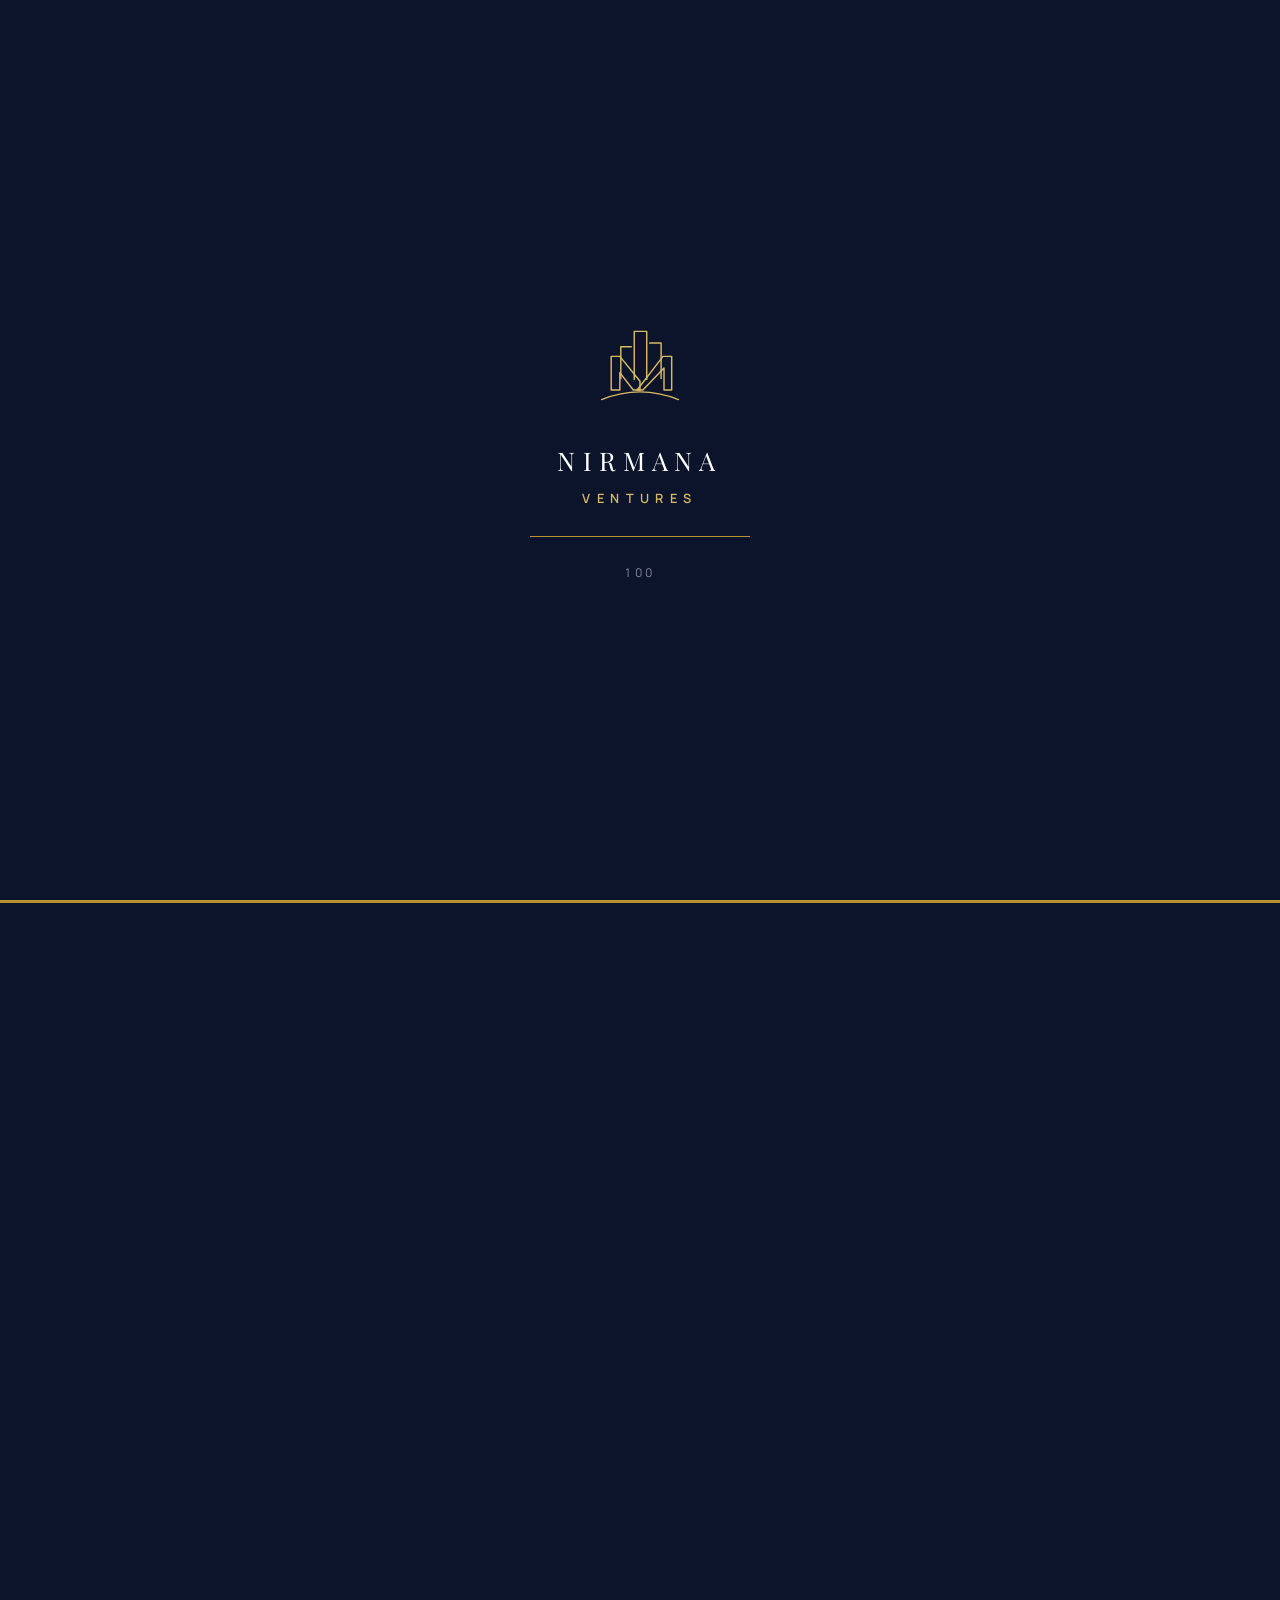
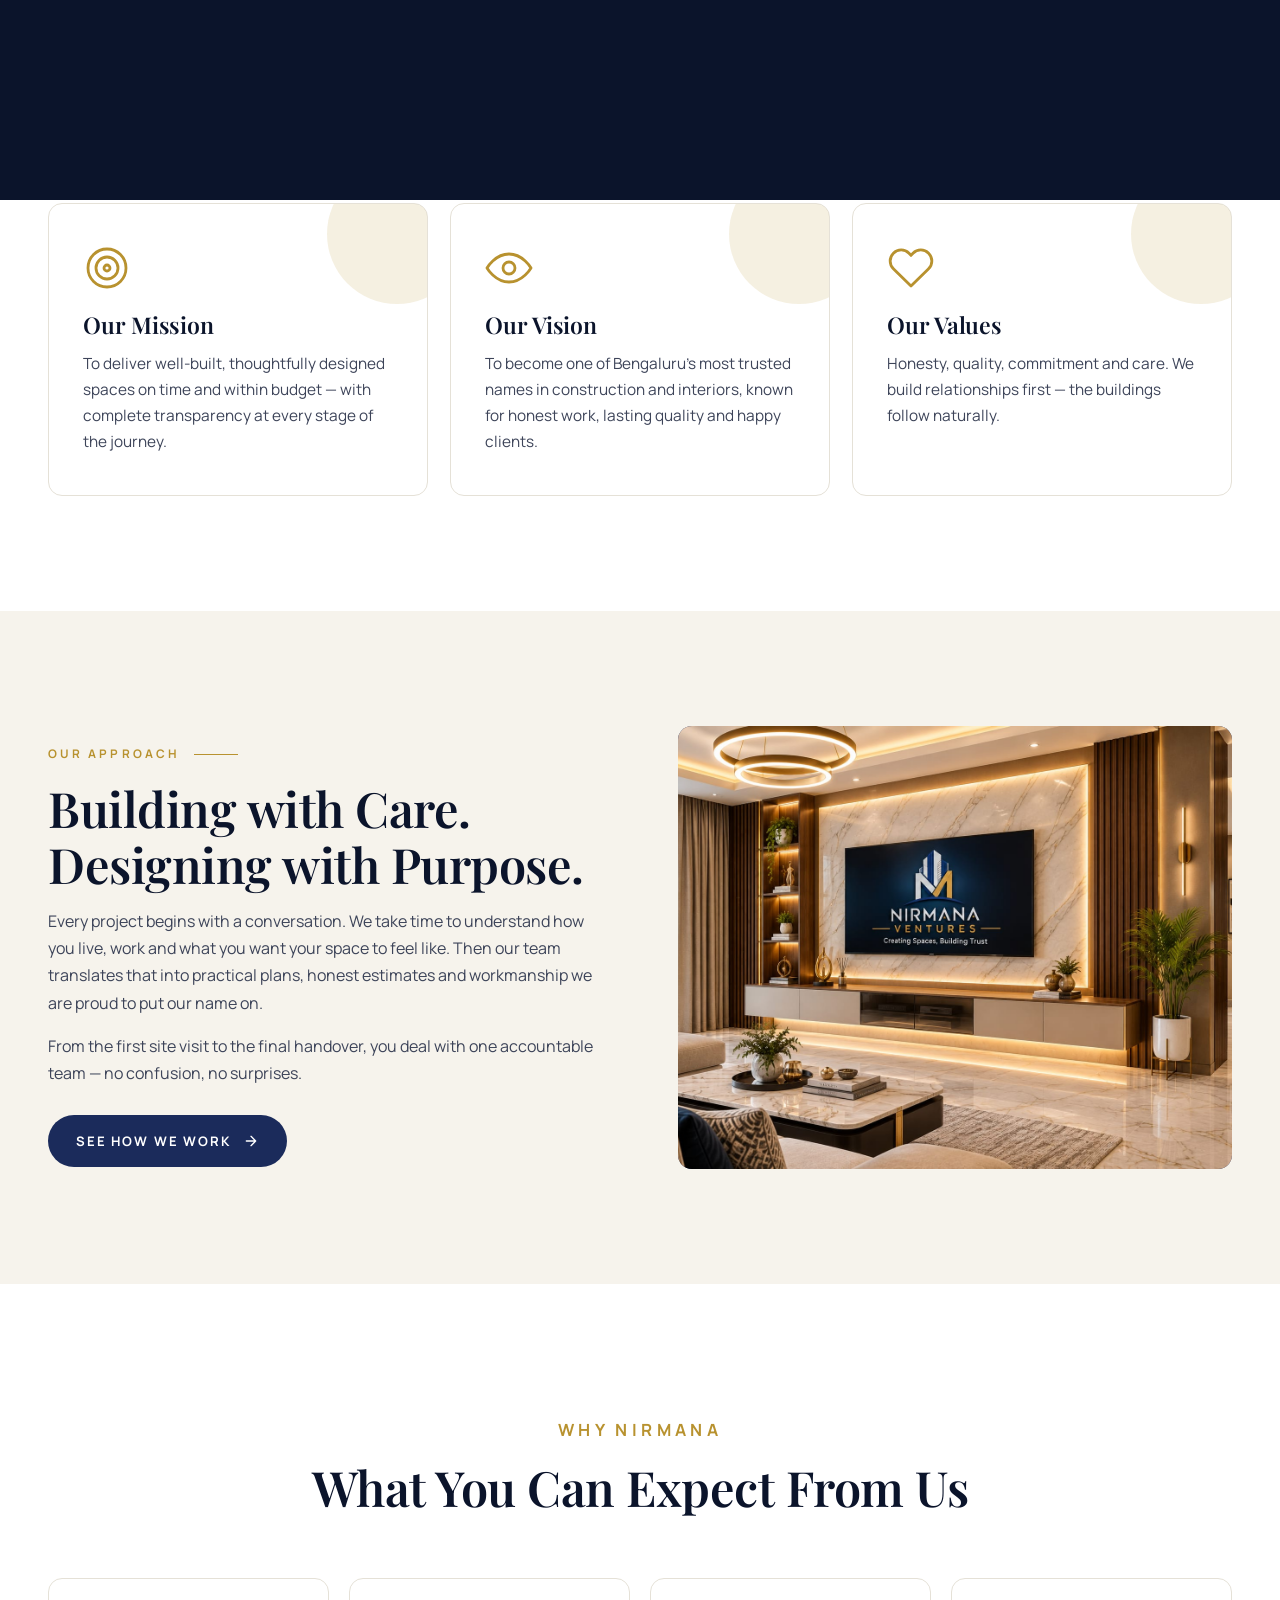
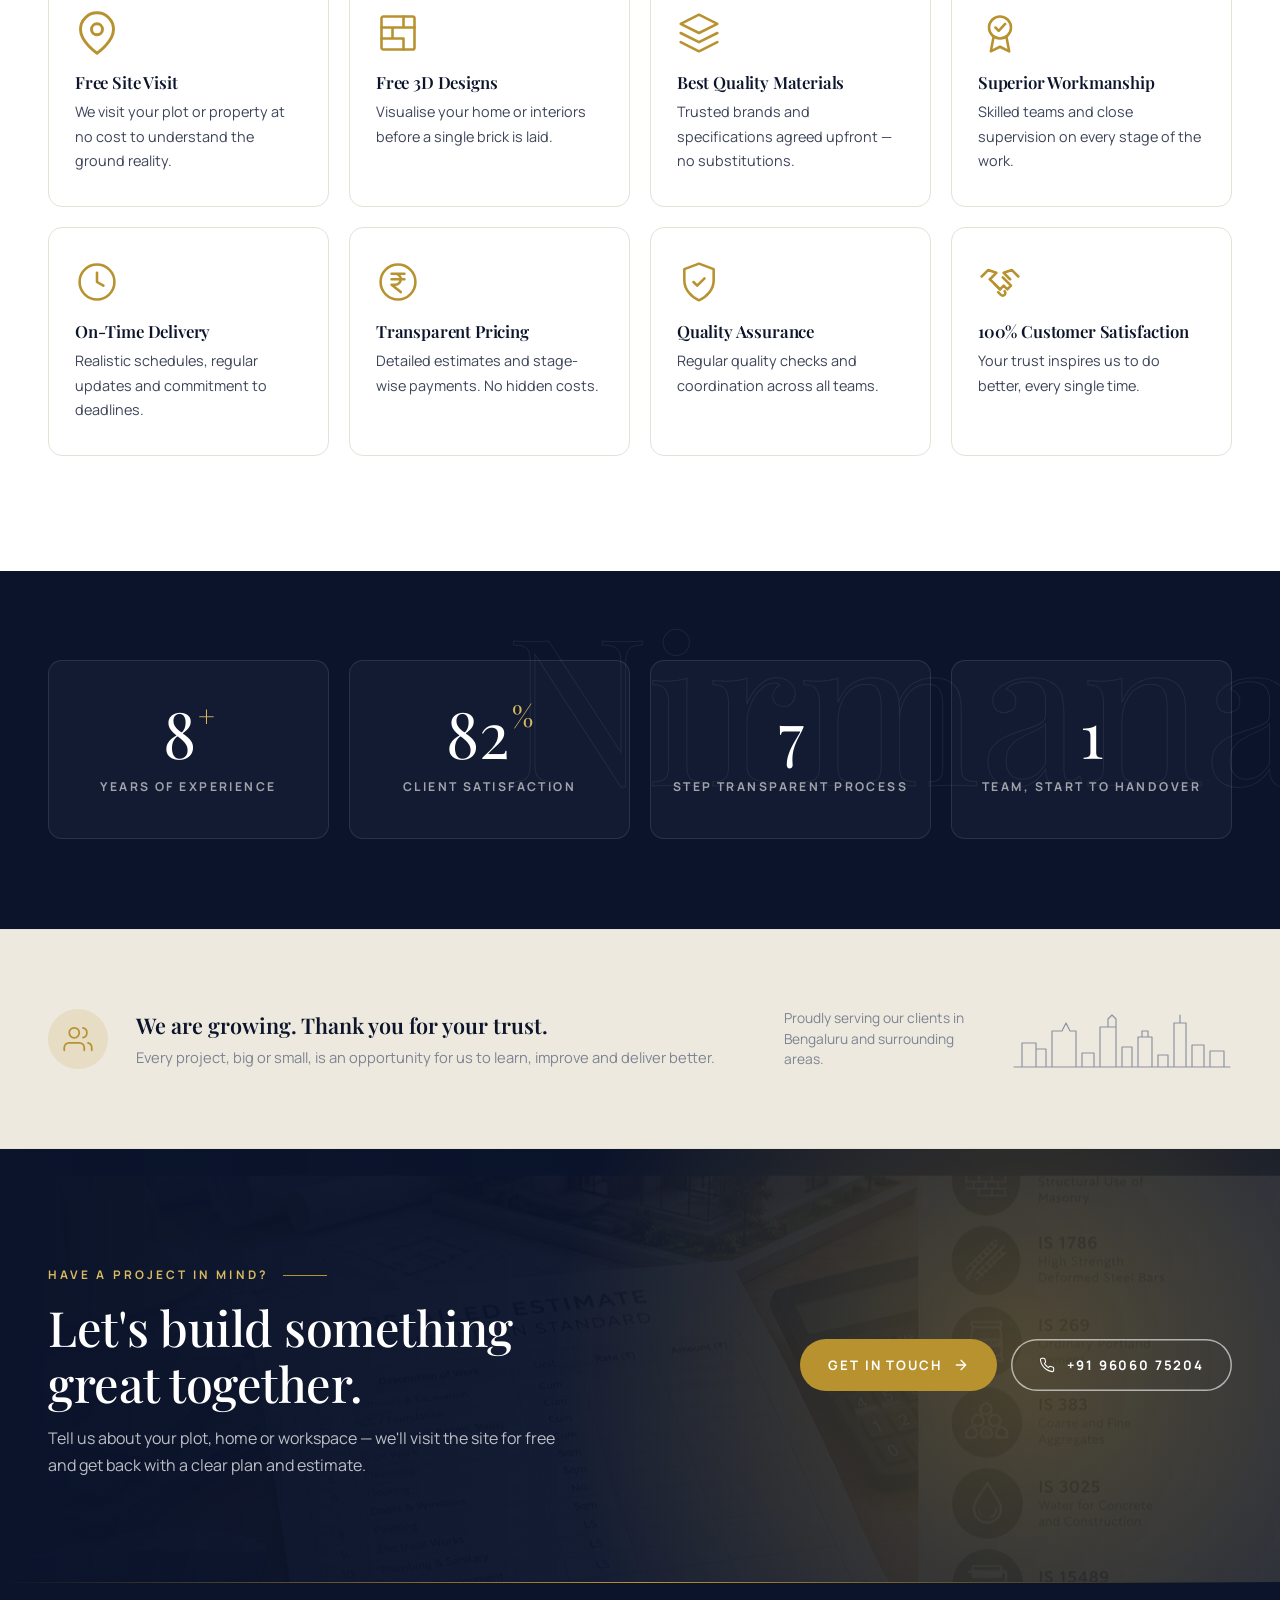
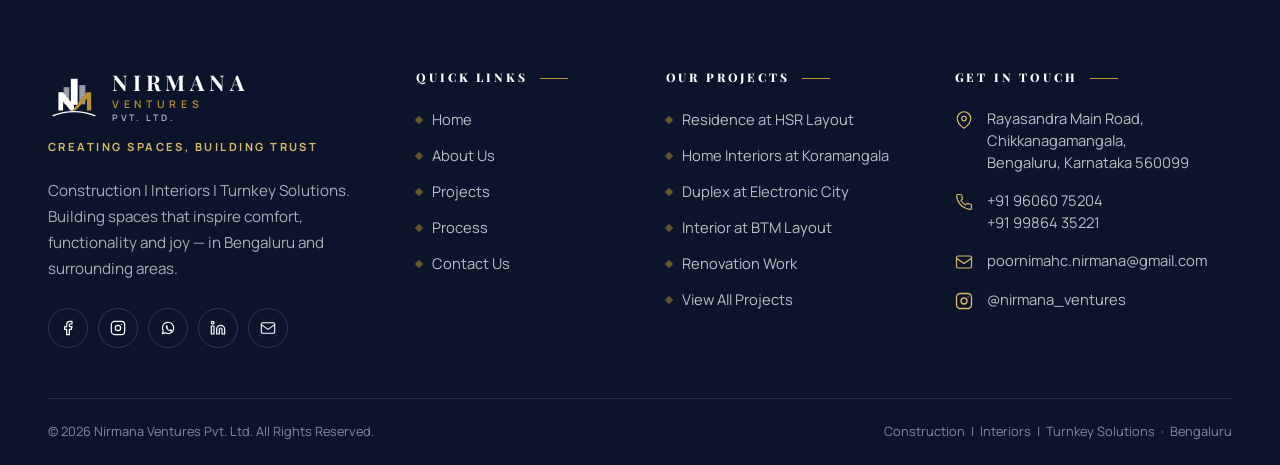
<file: about.html>
<!DOCTYPE html>
<html lang="en">
<head>
  <meta charset="UTF-8">
  <meta name="viewport" content="width=device-width, initial-scale=1.0">
  <title>About Us | Nirmana Ventures Pvt. Ltd. — Bengaluru Construction & Interiors</title>
  <meta name="description" content="Nirmana Ventures Pvt. Ltd. was founded with a simple belief – that every space has the potential to be beautiful, functional and meaningful. 10+ years of construction and interiors in Bengaluru.">
  <meta name="theme-color" content="#0b142b">
  <link rel="icon" href="assets/favicon.svg" type="image/svg+xml">
  <link rel="preconnect" href="https://fonts.googleapis.com">
  <link rel="preconnect" href="https://fonts.gstatic.com" crossorigin>
  <link href="https://fonts.googleapis.com/css2?family=Playfair+Display:ital,wght@0,400;0,500;0,600;0,700;1,400&family=Manrope:wght@300;400;500;600;700;800&display=swap" rel="stylesheet">
  <link rel="stylesheet" href="css/style.css">
  <script>
    window.imgFallback = function (img, label) {
      var p = document.createElement('div');
      p.className = 'ph' + (img.hasAttribute('data-ph-light') ? ' ph--light' : '');
      p.innerHTML = '<svg viewBox="0 0 64 64" fill="none" stroke="currentColor" stroke-width="1.2" stroke-linecap="round" stroke-linejoin="round"><path d="M6 58h52M12 58V26l20-14 20 14v32M26 58V42h12v16M20 32h4M40 32h4M20 40h4M40 40h4M32 12V6"/></svg><span>' + (label || img.alt || 'Nirmana Ventures') + '</span>';
      if (img.parentNode) img.parentNode.replaceChild(p, img);
    };
  </script>
</head>
<body>

<svg class="icon-sprite" xmlns="http://www.w3.org/2000/svg" aria-hidden="true">
  <symbol id="logo-mark" viewBox="0 0 200 200">
    <rect x="60" y="62" width="22" height="66" fill="#8a8f99"/>
    <rect x="120" y="54" width="24" height="74" fill="#8a8f99"/>
    <path d="M64 70h14M64 78h14M64 86h14M64 94h14M64 102h14M124 62h16M124 70h16M124 78h16M124 86h16M124 94h16M124 102h16" stroke="#fff" stroke-width="2" opacity=".55"/>
    <rect x="88" y="30" width="26" height="100" fill="currentColor"/>
    <path d="M93 38h16M93 46h16M93 54h16M93 62h16M93 70h16M93 78h16" stroke="#fff" stroke-width="2" opacity=".45"/>
    <path fill="currentColor" d="M40 152V82h18l42 52v18H86L58 116v36z"/>
    <path fill="#b8922f" d="M94 152l54-70h18v70h-16v-46l-44 46z"/>
    <path d="M20 172q80-32 160 0" fill="none" stroke="currentColor" stroke-width="5" stroke-linecap="round"/>
  </symbol>
  <symbol id="i-phone" viewBox="0 0 24 24" fill="none" stroke="currentColor" stroke-width="1.6" stroke-linecap="round" stroke-linejoin="round"><path d="M22 16.9v3a2 2 0 0 1-2.2 2 19.8 19.8 0 0 1-8.6-3.1 19.5 19.5 0 0 1-6-6A19.8 19.8 0 0 1 2.1 4.2 2 2 0 0 1 4.1 2h3a2 2 0 0 1 2 1.7c.1.9.4 1.9.7 2.8a2 2 0 0 1-.5 2.1L8.1 9.9a16 16 0 0 0 6 6l1.3-1.3a2 2 0 0 1 2.1-.4c.9.3 1.8.6 2.8.7a2 2 0 0 1 1.7 2z"/></symbol>
  <symbol id="i-mail" viewBox="0 0 24 24" fill="none" stroke="currentColor" stroke-width="1.6" stroke-linecap="round" stroke-linejoin="round"><rect x="2" y="4" width="20" height="16" rx="2"/><path d="M22 7l-10 7L2 7"/></symbol>
  <symbol id="i-pin" viewBox="0 0 24 24" fill="none" stroke="currentColor" stroke-width="1.6" stroke-linecap="round" stroke-linejoin="round"><path d="M21 10c0 7-9 13-9 13s-9-6-9-13a9 9 0 0 1 18 0z"/><circle cx="12" cy="10" r="3"/></symbol>
  <symbol id="i-instagram" viewBox="0 0 24 24" fill="none" stroke="currentColor" stroke-width="1.8" stroke-linecap="round" stroke-linejoin="round"><rect x="2" y="2" width="20" height="20" rx="5"/><circle cx="12" cy="12" r="4"/><path d="M17.5 6.5h.01"/></symbol>
  <symbol id="i-facebook" viewBox="0 0 24 24" fill="none" stroke="currentColor" stroke-width="1.8" stroke-linecap="round" stroke-linejoin="round"><path d="M18 2h-3a5 5 0 0 0-5 5v3H7v4h3v8h4v-8h3l1-4h-4V7a1 1 0 0 1 1-1h3z"/></symbol>
  <symbol id="i-linkedin" viewBox="0 0 24 24" fill="none" stroke="currentColor" stroke-width="1.8" stroke-linecap="round" stroke-linejoin="round"><path d="M16 8a6 6 0 0 1 6 6v7h-4v-7a2 2 0 0 0-4 0v7h-4v-7a6 6 0 0 1 6-6z"/><rect x="2" y="9" width="4" height="12"/><circle cx="4" cy="4" r="2"/></symbol>
  <symbol id="i-whatsapp" viewBox="0 0 24 24" fill="none" stroke="currentColor" stroke-width="1.7" stroke-linecap="round" stroke-linejoin="round"><path d="M3.5 20.5l1.3-4.3A8.5 8.5 0 1 1 8 19.3z"/><path fill="currentColor" stroke="none" d="M9.2 8.3c.2-.4.4-.4.7-.4h.5c.2 0 .4 0 .6.4l.8 1.9c.1.2 0 .4-.1.6l-.5.6c-.1.2-.2.3 0 .6a6.6 6.6 0 0 0 3.1 2.9c.2.1.4.1.5-.1l.7-.8c.2-.2.3-.2.6-.1l1.8.9c.3.1.4.2.4.4a2.1 2.1 0 0 1-1.5 2c-.8.2-1.8 0-3.1-.6a9.6 9.6 0 0 1-4.3-4c-.7-1.2-.8-2.2-.6-3l.4-.9z"/></symbol>
  <symbol id="i-arrow" viewBox="0 0 24 24" fill="none" stroke="currentColor" stroke-width="2" stroke-linecap="round" stroke-linejoin="round"><path d="M5 12h14M12 5l7 7-7 7"/></symbol>
  <symbol id="i-arrow-up" viewBox="0 0 24 24" fill="none" stroke="currentColor" stroke-width="2" stroke-linecap="round" stroke-linejoin="round"><path d="M12 19V5M5 12l7-7 7 7"/></symbol>
  <symbol id="i-check" viewBox="0 0 24 24" fill="none" stroke="currentColor" stroke-width="2" stroke-linecap="round" stroke-linejoin="round"><path d="M20 6L9 17l-5-5"/></symbol>
  <symbol id="i-check-circle" viewBox="0 0 24 24" fill="none" stroke="currentColor" stroke-width="1.7" stroke-linecap="round" stroke-linejoin="round"><circle cx="12" cy="12" r="9.5"/><path d="M8 12.5l2.8 2.8L16.5 9"/></symbol>
  <symbol id="i-house" viewBox="0 0 24 24" fill="none" stroke="currentColor" stroke-width="1.4" stroke-linecap="round" stroke-linejoin="round"><path d="M3 11l9-8 9 8v9a1 1 0 0 1-1 1h-5v-6h-6v6H4a1 1 0 0 1-1-1z"/></symbol>
  <symbol id="i-building" viewBox="0 0 24 24" fill="none" stroke="currentColor" stroke-width="1.4" stroke-linecap="round" stroke-linejoin="round"><path d="M4 21V5a1 1 0 0 1 1-1h8a1 1 0 0 1 1 1v16M14 9h5a1 1 0 0 1 1 1v11M2 21h20M7 7.5h3M7 11h3M7 14.5h3M17 13h1M17 17h1M9 21v-3.5"/></symbol>
  <symbol id="i-badge" viewBox="0 0 24 24" fill="none" stroke="currentColor" stroke-width="1.4" stroke-linecap="round" stroke-linejoin="round"><circle cx="12" cy="9" r="6"/><path d="M8.5 14L7 22l5-2.5L17 22l-1.5-8"/><path d="M9.5 9l1.8 1.8L14.8 7"/></symbol>
  <symbol id="i-handshake" viewBox="0 0 24 24" fill="none" stroke="currentColor" stroke-width="1.4" stroke-linecap="round" stroke-linejoin="round"><path d="M2 9l3.5-3.5L10 7l-3.5 3.5M22 9l-3.5-3.5L14 7l3.5 3.5"/><path d="M6.5 10.5L12 16l2-2 2 2 2-2 -4.5-4.5"/><path d="M9 13l3 3M11 17.5l1.5 1.5a1.4 1.4 0 0 0 2-2"/></symbol>
  <symbol id="i-clock" viewBox="0 0 24 24" fill="none" stroke="currentColor" stroke-width="1.4" stroke-linecap="round" stroke-linejoin="round"><circle cx="12" cy="12" r="9.5"/><path d="M12 7v5l3.5 2"/></symbol>
  <symbol id="i-shield" viewBox="0 0 24 24" fill="none" stroke="currentColor" stroke-width="1.4" stroke-linecap="round" stroke-linejoin="round"><path d="M12 2l8 3v6c0 5-3.5 9-8 11-4.5-2-8-6-8-11V5z"/><path d="M9 12l2 2 4-4"/></symbol>
  <symbol id="i-users" viewBox="0 0 24 24" fill="none" stroke="currentColor" stroke-width="1.4" stroke-linecap="round" stroke-linejoin="round"><path d="M17 21v-2a4 4 0 0 0-4-4H5a4 4 0 0 0-4 4v2"/><circle cx="9" cy="7" r="4"/><path d="M23 21v-2a4 4 0 0 0-3-3.9M16 3.1a4 4 0 0 1 0 7.8"/></symbol>
  <symbol id="i-calendar" viewBox="0 0 24 24" fill="none" stroke="currentColor" stroke-width="1.4" stroke-linecap="round" stroke-linejoin="round"><rect x="3" y="4" width="18" height="18" rx="2"/><path d="M16 2v4M8 2v4M3 10h18M8 14h2M14 14h2M8 18h2"/></symbol>
  <symbol id="i-rupee" viewBox="0 0 24 24" fill="none" stroke="currentColor" stroke-width="1.4" stroke-linecap="round" stroke-linejoin="round"><circle cx="12" cy="12" r="9.5"/><path d="M8.5 7.5h7M8.5 10.5h7M8.5 7.5h2a3 3 0 0 1 0 6h-2l5 4"/></symbol>
  <symbol id="i-blueprint" viewBox="0 0 24 24" fill="none" stroke="currentColor" stroke-width="1.4" stroke-linecap="round" stroke-linejoin="round"><rect x="3" y="3" width="18" height="18" rx="1"/><path d="M3 9h6v6H3M9 15h6v6M15 9h6M15 3v6M9 9h6"/></symbol>
  <symbol id="i-layers" viewBox="0 0 24 24" fill="none" stroke="currentColor" stroke-width="1.4" stroke-linecap="round" stroke-linejoin="round"><path d="M12 2l10 5-10 5L2 7z"/><path d="M2 12l10 5 10-5M2 17l10 5 10-5"/></symbol>
  <symbol id="i-eye" viewBox="0 0 24 24" fill="none" stroke="currentColor" stroke-width="1.4" stroke-linecap="round" stroke-linejoin="round"><path d="M1 12s4-7 11-7 11 7 11 7-4 7-11 7-11-7-11-7z"/><circle cx="12" cy="12" r="3"/></symbol>
  <symbol id="i-target" viewBox="0 0 24 24" fill="none" stroke="currentColor" stroke-width="1.4" stroke-linecap="round" stroke-linejoin="round"><circle cx="12" cy="12" r="9.5"/><circle cx="12" cy="12" r="5.5"/><circle cx="12" cy="12" r="1.5"/></symbol>
  <symbol id="i-heart" viewBox="0 0 24 24" fill="none" stroke="currentColor" stroke-width="1.4" stroke-linecap="round" stroke-linejoin="round"><path d="M20.8 4.6a5.5 5.5 0 0 0-7.8 0L12 5.7l-1-1.1a5.5 5.5 0 0 0-7.8 7.8l1 1L12 21l7.8-7.6 1-1a5.5 5.5 0 0 0 0-7.8z"/></symbol>
  <symbol id="i-growth" viewBox="0 0 24 24" fill="none" stroke="currentColor" stroke-width="1.4" stroke-linecap="round" stroke-linejoin="round"><path d="M23 6l-9.5 9.5-5-5L1 18"/><path d="M17 6h6v6"/></symbol>
  <symbol id="i-skyline" viewBox="0 0 220 60" fill="none" stroke="currentColor" stroke-width="1.2" stroke-linecap="round" stroke-linejoin="round"><path d="M2 58h216M10 58V34h14v24M24 40h10v18M40 58V22h10l4-8 4 8h6v36M70 58V44h12v14M88 58V18h16v40M96 18v-8l4-4 4 4v8M110 58V38h10v20M126 58V28h14v30M130 28v-6h6v6M146 58V46h10v12M162 58V14h12v44M168 14V6M180 58V36h12v22M198 58V42h14v16"/></symbol>
</svg>

<div class="preloader" id="preloader" aria-hidden="true">
  <div class="preloader__inner">
    <svg class="preloader__mark" viewBox="0 0 200 200" fill="none" stroke="#d9ba62" stroke-width="3" stroke-linecap="round" stroke-linejoin="round">
      <path d="M40 152V82h18l42 52v18H86L58 116v36z"/><path d="M94 152l54-70h18v70h-16v-46l-44 46z"/><path d="M20 172q80-32 160 0"/><path d="M88 130V30h26v100M60 128V62h22M144 128V54h-24"/>
    </svg>
    <div class="preloader__name">Nirmana<span>Ventures</span></div>
    <div class="preloader__bar"><i></i></div>
    <div class="preloader__count">000</div>
  </div>
</div>
<div class="page-transition" id="page-transition" aria-hidden="true"></div>
<div class="cursor" id="cursor" aria-hidden="true"></div>
<div class="cursor-ring" id="cursor-ring" aria-hidden="true"><span>View</span></div>

<header class="header" id="header">
  <div class="container header__inner">
    <a href="index.html" class="brand" aria-label="Nirmana Ventures — Home">
      <svg class="brand__mark"><use href="#logo-mark"/></svg>
      <span class="brand__text"><span class="brand__name">Nirmana</span><span class="brand__sub">Ventures</span><span class="brand__tag">Pvt. Ltd.</span></span>
    </a>
    <nav class="nav" id="nav" aria-label="Primary">
      <ul class="nav__list">
        <li><a href="index.html" class="nav__link">Home</a></li>
        <li><a href="about.html" class="nav__link is-active">About Us</a></li>
        <li><a href="projects.html" class="nav__link">Projects</a></li>
        <li><a href="process.html" class="nav__link">Process</a></li>
        <li><a href="contact.html" class="nav__link">Contact</a></li>
      </ul>
      <div class="nav__extra">
        <a href="tel:+919606075204">+91 96060 75204</a>
        <a href="mailto:poornimahc.nirmana@gmail.com">poornimahc.nirmana@gmail.com</a>
        <div class="socials">
          <a href="https://instagram.com/nirmana_ventures" target="_blank" rel="noopener" aria-label="Instagram"><svg><use href="#i-instagram"/></svg></a>
          <a href="https://wa.me/919606075204" target="_blank" rel="noopener" aria-label="WhatsApp"><svg><use href="#i-whatsapp"/></svg></a>
          <a href="mailto:poornimahc.nirmana@gmail.com" aria-label="Email"><svg><use href="#i-mail"/></svg></a>
        </div>
      </div>
    </nav>
    <div class="header__actions">
      <a href="tel:+919606075204" class="header__phone"><svg><use href="#i-phone"/></svg>+91 96060 75204</a>
      <a href="contact.html" class="btn btn--gold magnetic">Get a Quote <svg><use href="#i-arrow"/></svg></a>
      <button class="burger" id="burger" aria-label="Open menu" aria-expanded="false"><span></span><span></span><span></span></button>
    </div>
  </div>
</header>

<main>

  <section class="page-hero">
    <div class="page-hero__media" data-parallax="0.4"><img src="assets/images/about-hero.jpg" alt="" onerror="imgFallback(this,'About Nirmana Ventures')"></div>
    <div class="page-hero__overlay"></div>
    <div class="container">
      <div class="crumbs"><a href="index.html">Home</a><span>/</span><span>About Us</span></div>
      <p class="eyebrow">About Us</p>
      <h1 class="page-hero__title split">Crafting Spaces with <em>Trust</em> Since 10 Years</h1>
      <p>A young and passionate team committed to quality, transparency and timely delivery — building homes and workspaces across Bengaluru.</p>
    </div>
  </section>

  <!-- Story -->
  <section class="section section--cream">
    <div class="bg-lines"></div>
    <div class="container">
      <div class="split-block">
        <div class="media split-block__media img-reveal">
          <img src="assets/images/site-progress.jpg" alt="Nirmana Ventures multi-storey residential project under construction" loading="lazy" onerror="imgFallback(this,'Site in Progress')">
        </div>
        <div class="split-block__copy" data-reveal="right">
          <p class="eyebrow">Our Story</p>
          <h2>Where Ideas Take Shape</h2>
          <p class="lead">Nirmana Ventures Pvt. Ltd. was founded with a simple belief – that every space has the potential to be beautiful, functional and meaningful.</p>
          <p>Over the past 10 years, we have completed a range of residential and commercial projects in Bengaluru with a focus on quality workmanship, timely delivery and honest service. We are a Bengaluru based construction and interior company, started with a vision to create functional, beautiful and long-lasting spaces.</p>
          <p>We believe construction is not just about concrete and steel — it is about the families and businesses that will live and grow in the spaces we build. That is why we treat every project, big or small, as an opportunity to learn, improve and deliver better.</p>
          <ul class="checks">
            <li><svg><use href="#i-check-circle"/></svg>We listen, we understand, we build.</li>
            <li><svg><use href="#i-check-circle"/></svg>We value quality over quantity.</li>
            <li><svg><use href="#i-check-circle"/></svg>We grow with every project and every client.</li>
          </ul>
        </div>
      </div>
    </div>
  </section>

  <!-- Mission / Vision / Values -->
  <section class="section section--white">
    <div class="container">
      <div class="section-head section-head--center" data-reveal>
        <p class="eyebrow">What Drives Us</p>
        <h2>Mission, Vision &amp; Values</h2>
      </div>
      <div class="mv-grid" data-stagger>
        <div class="mv-card">
          <svg><use href="#i-target"/></svg>
          <h3>Our Mission</h3>
          <p>To deliver well-built, thoughtfully designed spaces on time and within budget — with complete transparency at every stage of the journey.</p>
        </div>
        <div class="mv-card">
          <svg><use href="#i-eye"/></svg>
          <h3>Our Vision</h3>
          <p>To become one of Bengaluru's most trusted names in construction and interiors, known for honest work, lasting quality and happy clients.</p>
        </div>
        <div class="mv-card">
          <svg><use href="#i-heart"/></svg>
          <h3>Our Values</h3>
          <p>Honesty, quality, commitment and care. We build relationships first — the buildings follow naturally.</p>
        </div>
      </div>
    </div>
  </section>

  <!-- Building with care -->
  <section class="section section--cream">
    <div class="container">
      <div class="split-block split-block--rev">
        <div class="media split-block__media img-reveal">
          <img src="assets/images/about-3.jpg" alt="Living room interior designed by Nirmana Ventures" loading="lazy" onerror="imgFallback(this,'Living Room Interior')">
        </div>
        <div class="split-block__copy" data-reveal="left">
          <p class="eyebrow">Our Approach</p>
          <h2>Building with Care. Designing with Purpose.</h2>
          <p>Every project begins with a conversation. We take time to understand how you live, work and what you want your space to feel like. Then our team translates that into practical plans, honest estimates and workmanship we are proud to put our name on.</p>
          <p>From the first site visit to the final handover, you deal with one accountable team — no confusion, no surprises.</p>
          <a href="process.html" class="btn magnetic">See How We Work <svg><use href="#i-arrow"/></svg></a>
        </div>
      </div>
    </div>
  </section>

  <!-- Why choose us -->
  <section class="section section--white">
    <div class="container">
      <div class="section-head section-head--center" data-reveal>
        <p class="eyebrow">Why Nirmana</p>
        <h2>What You Can Expect From Us</h2>
      </div>
      <div class="feature-grid" data-stagger>
        <div class="feature"><svg><use href="#i-pin"/></svg><h4>Free Site Visit</h4><p>We visit your plot or property at no cost to understand the ground reality.</p></div>
        <div class="feature"><svg><use href="#i-blueprint"/></svg><h4>Free 3D Designs</h4><p>Visualise your home or interiors before a single brick is laid.</p></div>
        <div class="feature"><svg><use href="#i-layers"/></svg><h4>Best Quality Materials</h4><p>Trusted brands and specifications agreed upfront — no substitutions.</p></div>
        <div class="feature"><svg><use href="#i-badge"/></svg><h4>Superior Workmanship</h4><p>Skilled teams and close supervision on every stage of the work.</p></div>
        <div class="feature"><svg><use href="#i-clock"/></svg><h4>On-Time Delivery</h4><p>Realistic schedules, regular updates and commitment to deadlines.</p></div>
        <div class="feature"><svg><use href="#i-rupee"/></svg><h4>Transparent Pricing</h4><p>Detailed estimates and stage-wise payments. No hidden costs.</p></div>
        <div class="feature"><svg><use href="#i-shield"/></svg><h4>Quality Assurance</h4><p>Regular quality checks and coordination across all teams.</p></div>
        <div class="feature"><svg><use href="#i-handshake"/></svg><h4>100% Customer Satisfaction</h4><p>Your trust inspires us to do better, every single time.</p></div>
      </div>
    </div>
  </section>

  <!-- Stats -->
  <section class="section section--navy" style="padding-block:clamp(56px,7vw,90px)">
    <span class="big-word">Nirmana</span>
    <div class="container">
      <div class="stats" data-stagger>
        <div class="stat"><div class="stat__num"><span data-count="10">0</span><sup>+</sup></div><div class="stat__label">Years of Experience</div></div>
        <div class="stat"><div class="stat__num"><span data-count="100">0</span><sup>%</sup></div><div class="stat__label">Client Satisfaction</div></div>
        <div class="stat"><div class="stat__num"><span data-count="9">0</span></div><div class="stat__label">Step Transparent Process</div></div>
        <div class="stat"><div class="stat__num"><span data-count="1">0</span></div><div class="stat__label">Team, Start to Handover</div></div>
      </div>
    </div>
  </section>

  <div class="growing">
    <div class="container" data-reveal>
      <div class="growing__icon"><svg><use href="#i-users"/></svg></div>
      <div class="growing__text">
        <b>We are growing. Thank you for your trust.</b>
        <span>Every project, big or small, is an opportunity for us to learn, improve and deliver better.</span>
      </div>
      <div class="growing__aside">Proudly serving our clients in Bengaluru and surrounding areas.</div>
      <svg class="growing__skyline"><use href="#i-skyline"/></svg>
    </div>
  </div>

  <section class="cta">
    <div class="cta__bg" data-parallax="0.3"><img src="assets/images/cta.jpg" alt="" loading="lazy" onerror="imgFallback(this,'')"></div>
    <div class="cta__glow"></div>
    <div class="container" data-reveal>
      <div>
        <p class="eyebrow">Have a project in mind?</p>
        <h2 class="mt-1">Let's build something great together.</h2>
        <p>Tell us about your plot, home or workspace — we'll visit the site for free and get back with a clear plan and estimate.</p>
      </div>
      <div class="cta__actions">
        <a href="contact.html" class="btn btn--gold magnetic">Get in Touch <svg><use href="#i-arrow"/></svg></a>
        <a href="tel:+919606075204" class="btn btn--outline-light magnetic"><svg><use href="#i-phone"/></svg>+91 96060 75204</a>
      </div>
    </div>
  </section>

</main>

<footer class="footer">
  <div class="container">
    <div class="footer__top">
      <div>
        <a href="index.html" class="brand" aria-label="Nirmana Ventures — Home">
          <svg class="brand__mark"><use href="#logo-mark"/></svg>
          <span class="brand__text"><span class="brand__name">Nirmana</span><span class="brand__sub">Ventures</span><span class="brand__tag">Pvt. Ltd.</span></span>
        </a>
        <p class="footer__tagline">Creating Spaces, Building Trust</p>
        <p class="footer__about">Construction | Interiors | Turnkey Solutions. Building spaces that inspire comfort, functionality and joy — in Bengaluru and surrounding areas.</p>
        <div class="socials">
          <a href="https://www.facebook.com/" target="_blank" rel="noopener" aria-label="Facebook"><svg><use href="#i-facebook"/></svg></a>
          <a href="https://instagram.com/nirmana_ventures" target="_blank" rel="noopener" aria-label="Instagram"><svg><use href="#i-instagram"/></svg></a>
          <a href="https://wa.me/919606075204" target="_blank" rel="noopener" aria-label="WhatsApp"><svg><use href="#i-whatsapp"/></svg></a>
          <a href="https://www.linkedin.com/" target="_blank" rel="noopener" aria-label="LinkedIn"><svg><use href="#i-linkedin"/></svg></a>
          <a href="mailto:poornimahc.nirmana@gmail.com" aria-label="Email"><svg><use href="#i-mail"/></svg></a>
        </div>
      </div>
      <div>
        <h4 class="footer__title">Quick Links</h4>
        <nav class="footer__links">
          <a href="index.html">Home</a><a href="about.html">About Us</a><a href="projects.html">Projects</a><a href="process.html">Process</a><a href="contact.html">Contact Us</a>
        </nav>
      </div>
      <div>
        <h4 class="footer__title">Our Projects</h4>
        <nav class="footer__links">
          <a href="projects.html">Residence at HSR Layout</a><a href="projects.html">Home Interiors at Koramangala</a><a href="projects.html">Duplex at Electronic City</a><a href="projects.html">Interior at BTM Layout</a><a href="projects.html">Renovation Work</a><a href="projects.html">View All Projects</a>
        </nav>
      </div>
      <div>
        <h4 class="footer__title">Get In Touch</h4>
        <ul class="footer__contact">
          <li><svg><use href="#i-pin"/></svg><span>Rayasandra Main Road, Chikkanagamangala,<br>Bengaluru, Karnataka 560099</span></li>
          <li><svg><use href="#i-phone"/></svg><span><a href="tel:+919606075204">+91 96060 75204</a><a href="tel:+919986435221">+91 99864 35221</a></span></li>
          <li><svg><use href="#i-mail"/></svg><a href="mailto:poornimahc.nirmana@gmail.com">poornimahc.nirmana@gmail.com</a></li>
          <li><svg><use href="#i-instagram"/></svg><a href="https://instagram.com/nirmana_ventures" target="_blank" rel="noopener">@nirmana_ventures</a></li>
        </ul>
      </div>
    </div>
    <div class="footer__bottom">
      <span>© <span data-year>2026</span> Nirmana Ventures Pvt. Ltd. All Rights Reserved.</span>
      <span>Construction &nbsp;|&nbsp; Interiors &nbsp;|&nbsp; Turnkey Solutions &nbsp;·&nbsp; Bengaluru</span>
    </div>
  </div>
</footer>

<a href="https://wa.me/919606075204?text=Hello%20Nirmana%20Ventures%2C%20I%20would%20like%20to%20discuss%20a%20project." target="_blank" rel="noopener" class="whatsapp-fab" aria-label="Chat on WhatsApp"><svg><use href="#i-whatsapp"/></svg></a>
<button class="to-top" id="to-top" aria-label="Back to top"><svg><use href="#i-arrow-up"/></svg></button>

<script src="js/main.js" defer></script>
</body>
</html>
</file>
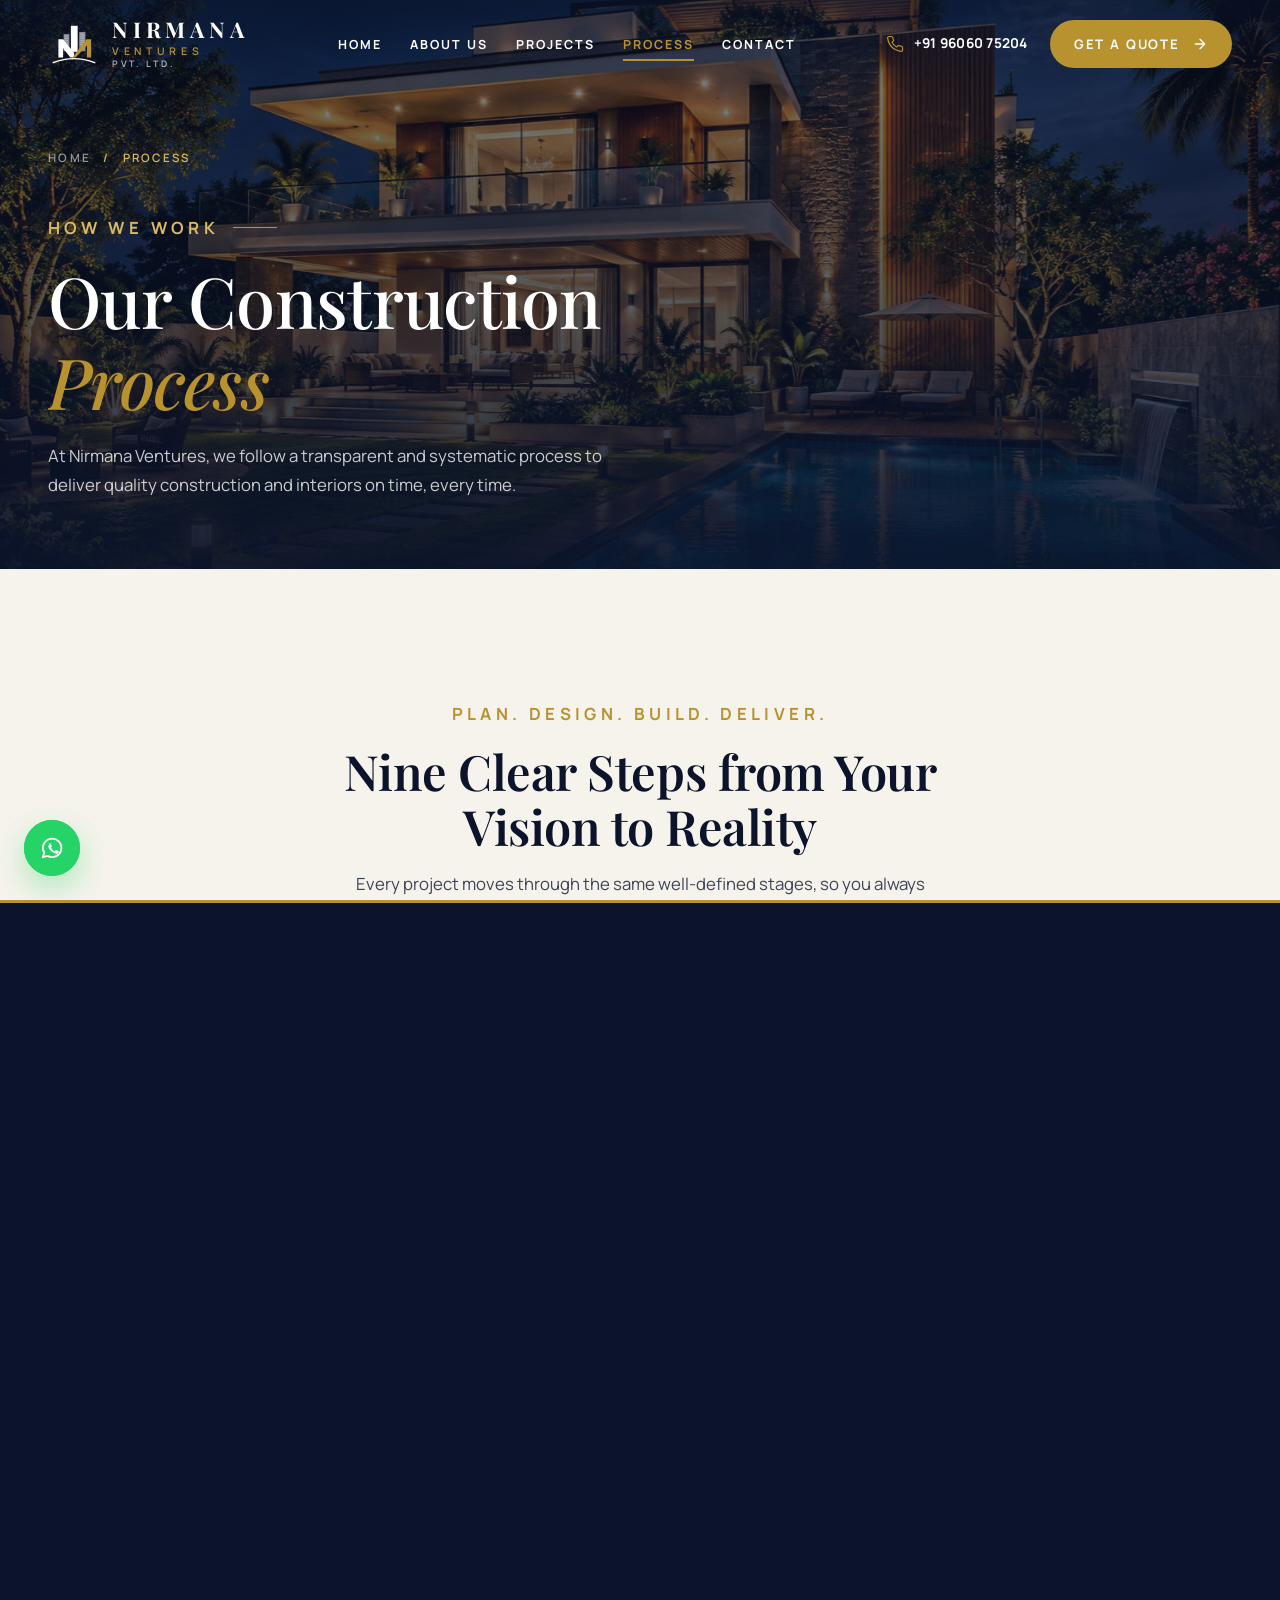
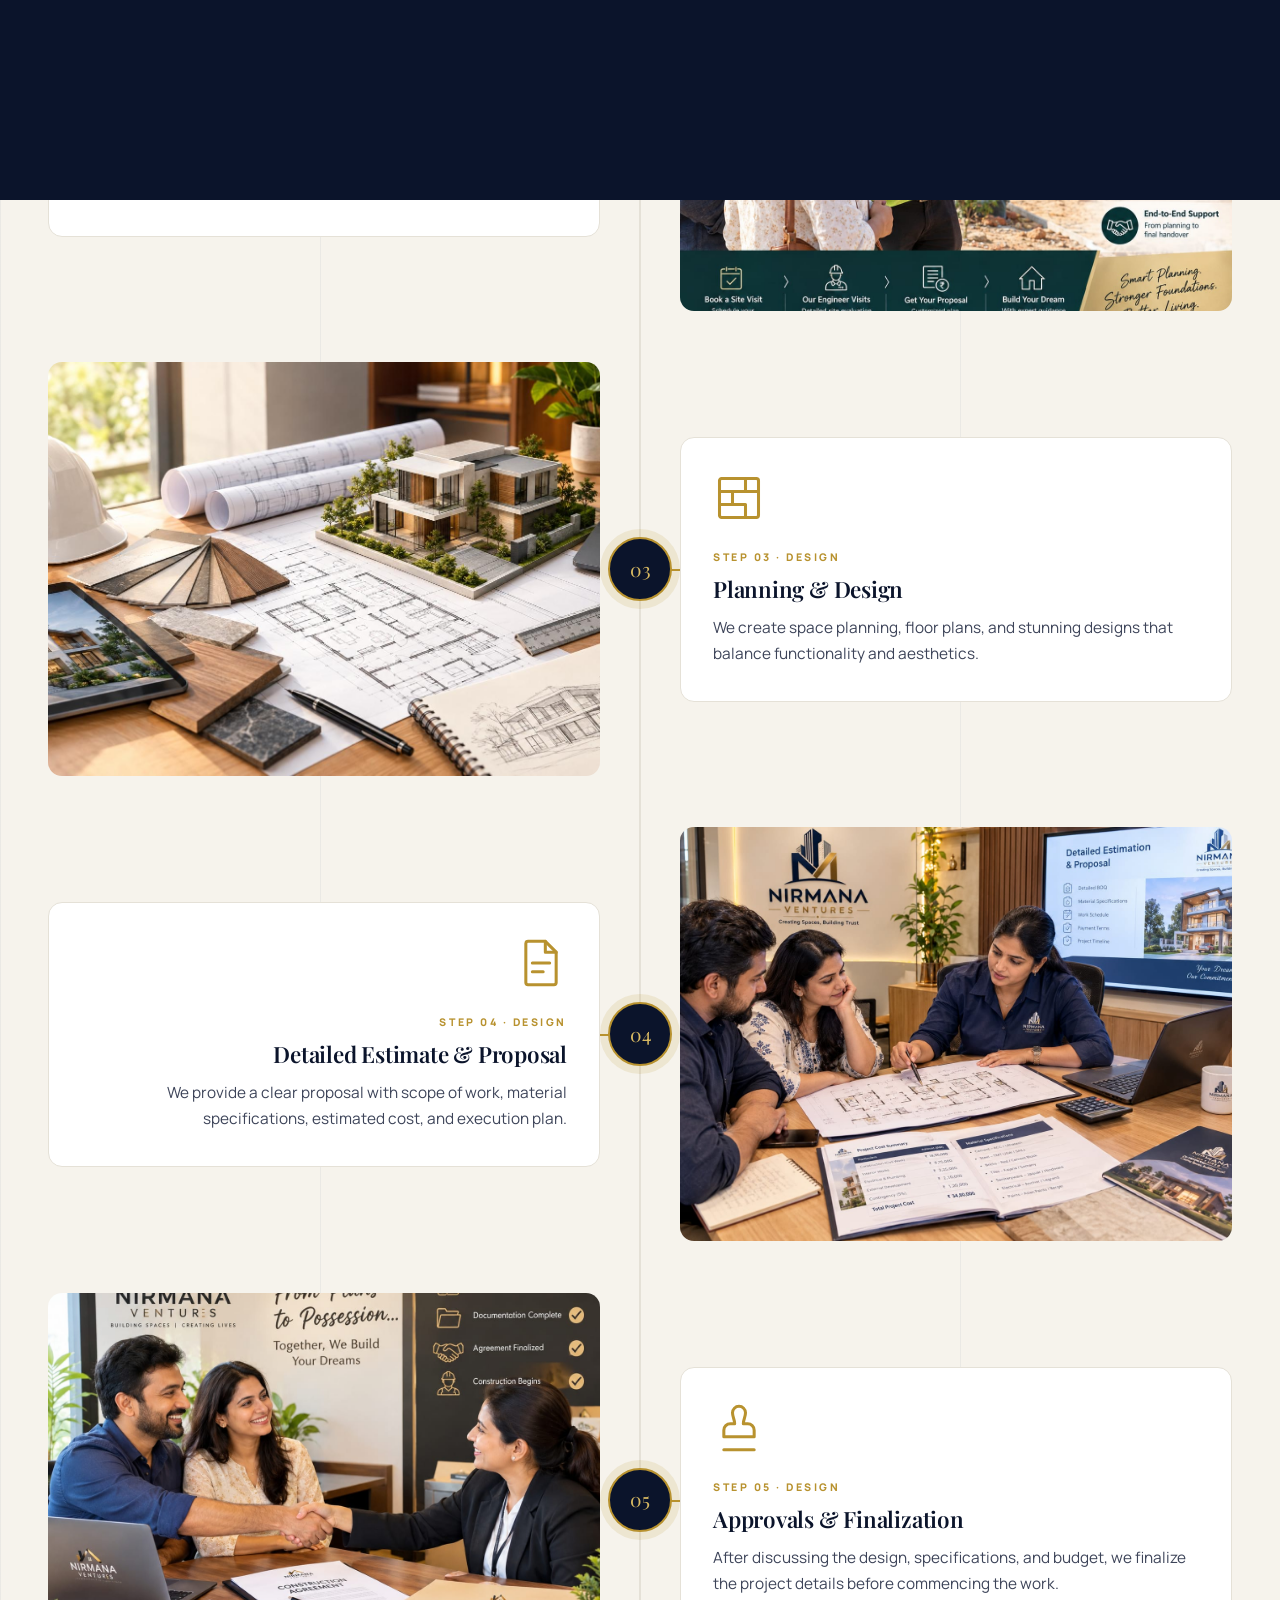
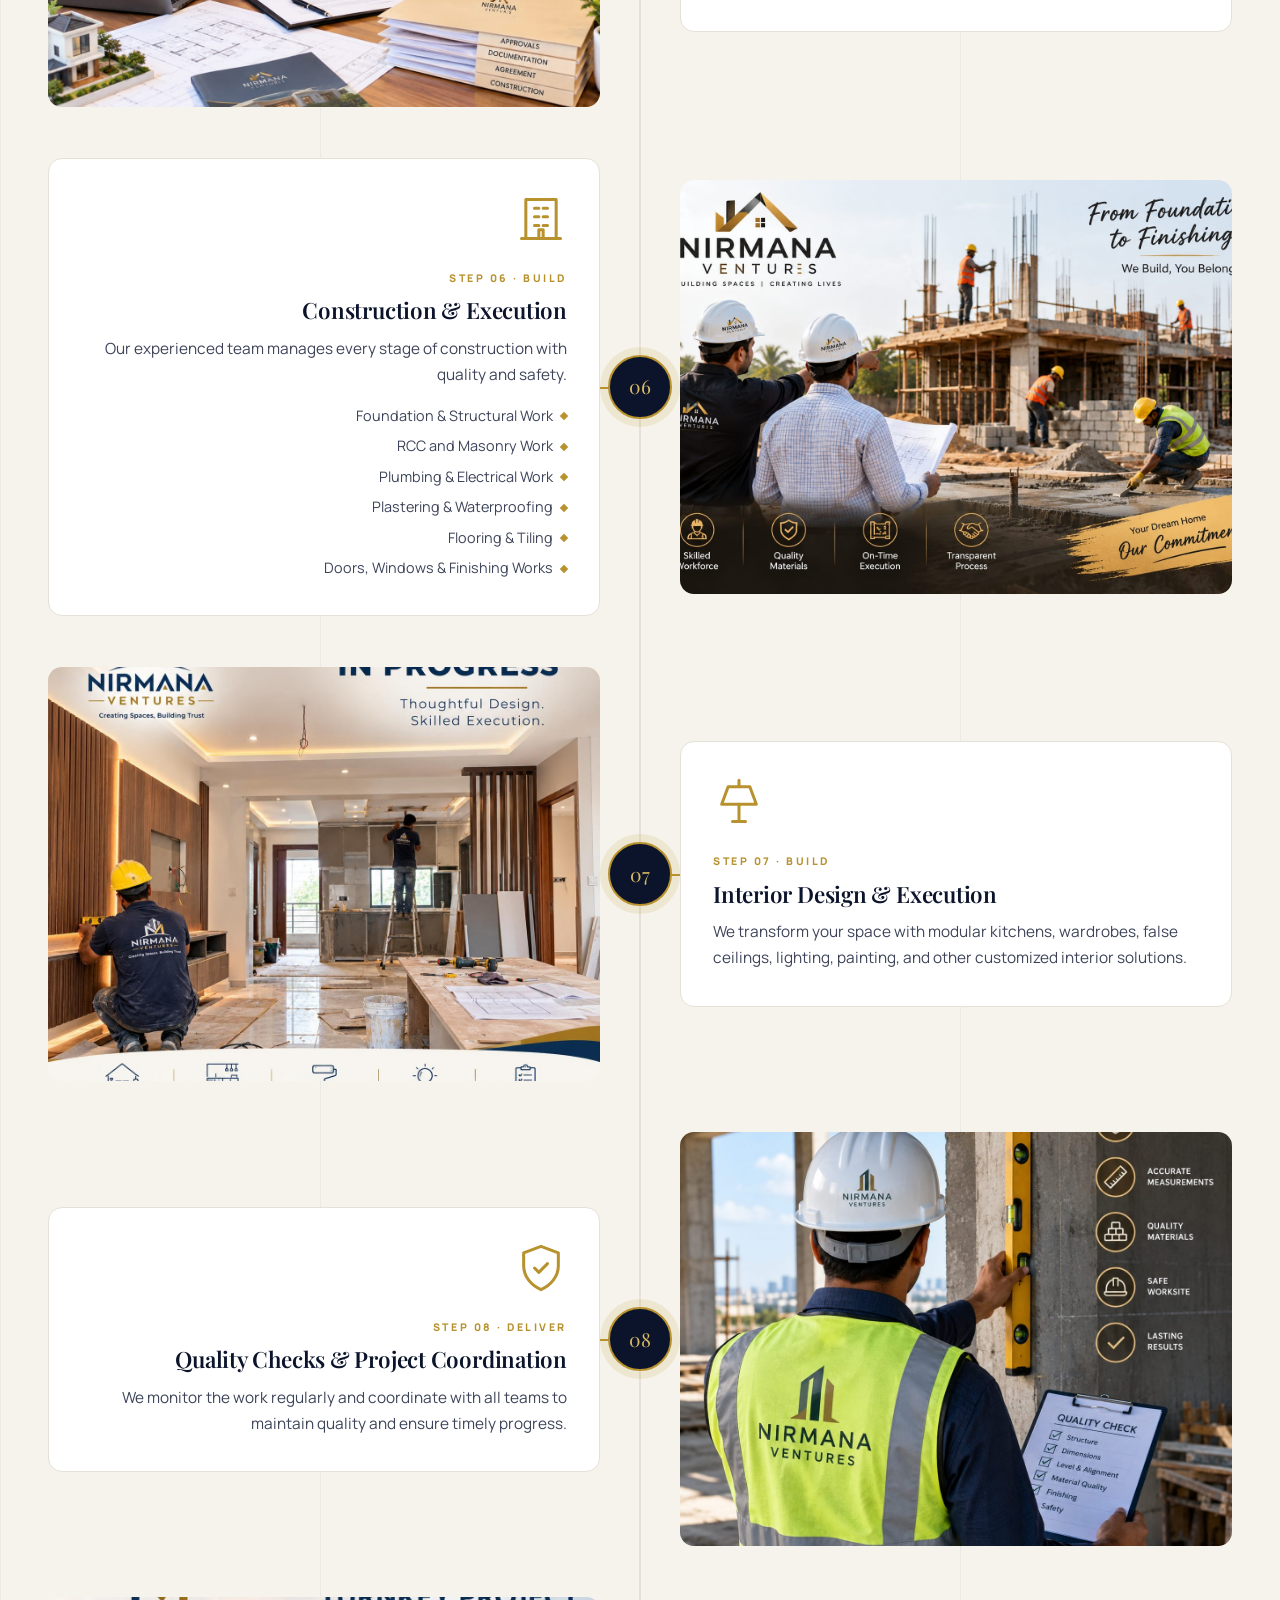
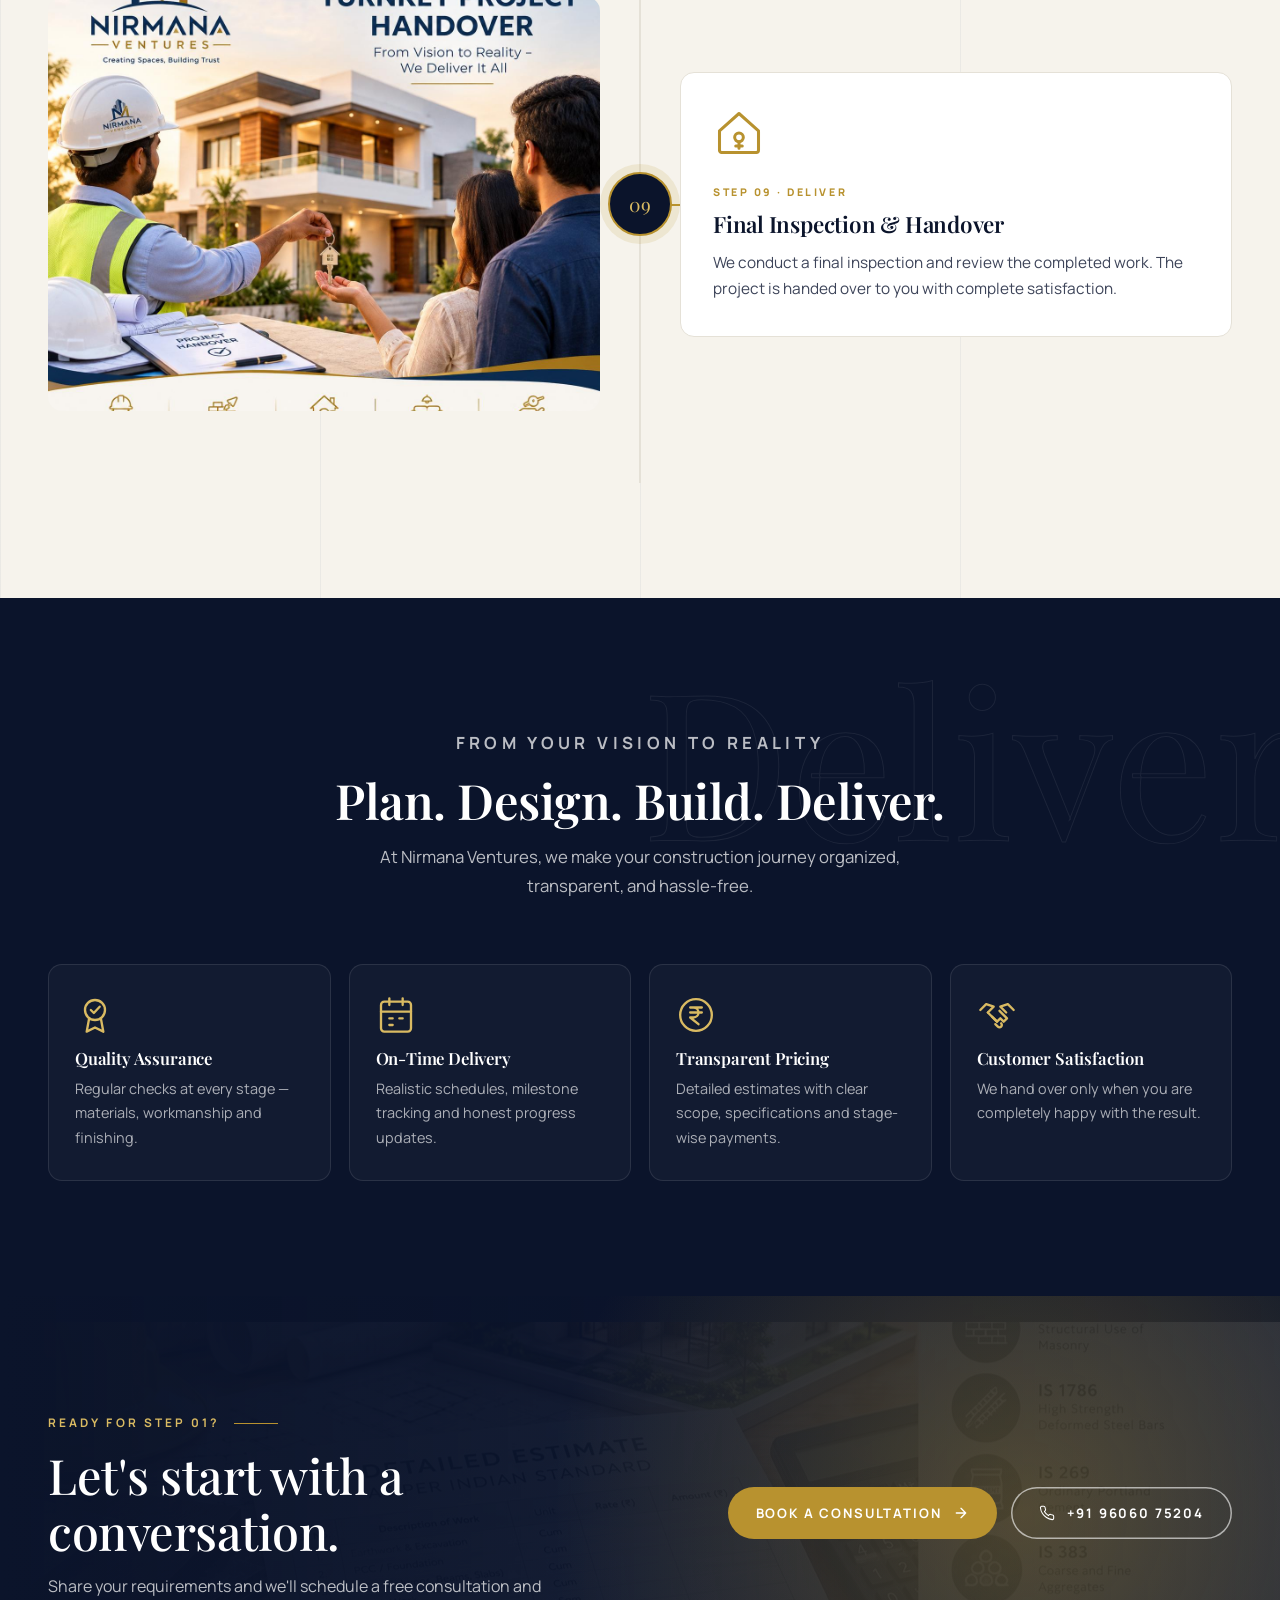
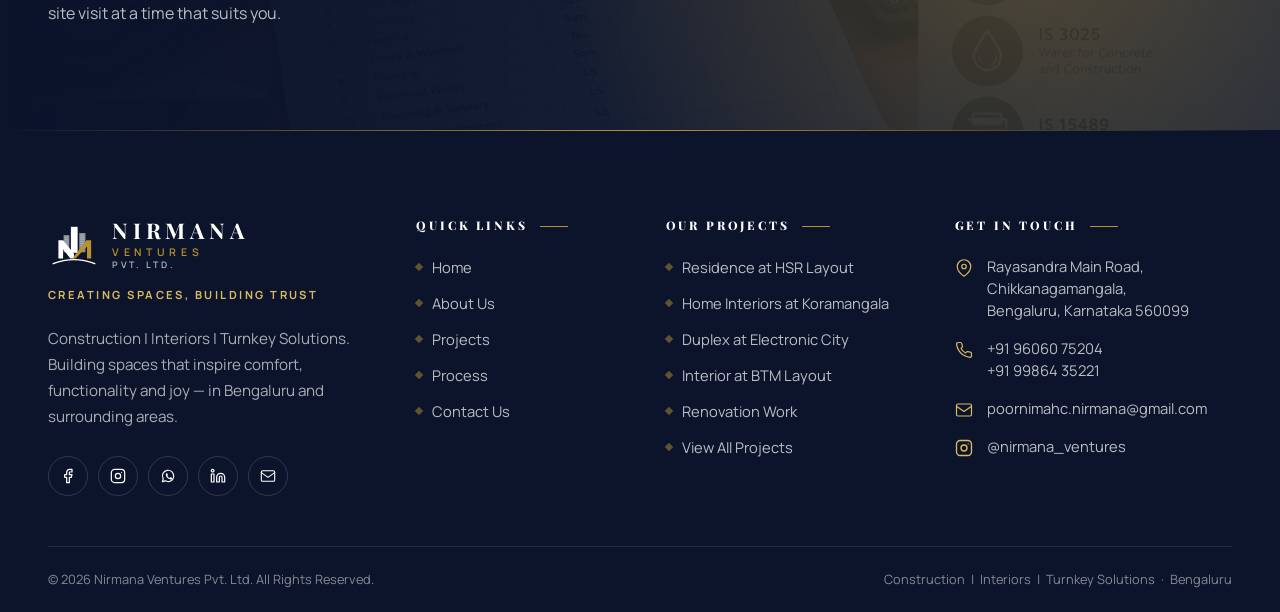
<file: process.html>
<!DOCTYPE html>
<html lang="en">
<head>
  <meta charset="UTF-8">
  <meta name="viewport" content="width=device-width, initial-scale=1.0">
  <title>Our Construction Process | Nirmana Ventures Pvt. Ltd.</title>
  <meta name="description" content="At Nirmana Ventures, we follow a transparent and systematic 9-step process — from consultation and site visit to final inspection and handover — to deliver quality construction and interiors on time, every time.">
  <meta name="theme-color" content="#0b142b">
  <link rel="icon" href="assets/favicon.svg" type="image/svg+xml">
  <link rel="preconnect" href="https://fonts.googleapis.com">
  <link rel="preconnect" href="https://fonts.gstatic.com" crossorigin>
  <link href="https://fonts.googleapis.com/css2?family=Playfair+Display:ital,wght@0,400;0,500;0,600;0,700;1,400&family=Manrope:wght@300;400;500;600;700;800&display=swap" rel="stylesheet">
  <link rel="stylesheet" href="css/style.css">
  <script>
    window.imgFallback = function (img, label) {
      var p = document.createElement('div');
      p.className = 'ph' + (img.hasAttribute('data-ph-light') ? ' ph--light' : '');
      p.innerHTML = '<svg viewBox="0 0 64 64" fill="none" stroke="currentColor" stroke-width="1.2" stroke-linecap="round" stroke-linejoin="round"><path d="M6 58h52M12 58V26l20-14 20 14v32M26 58V42h12v16M20 32h4M40 32h4M20 40h4M40 40h4M32 12V6"/></svg><span>' + (label || img.alt || 'Nirmana Ventures') + '</span>';
      if (img.parentNode) img.parentNode.replaceChild(p, img);
    };
  </script>
</head>
<body>

<svg class="icon-sprite" xmlns="http://www.w3.org/2000/svg" aria-hidden="true">
  <symbol id="logo-mark" viewBox="0 0 200 200">
    <rect x="60" y="62" width="22" height="66" fill="#8a8f99"/>
    <rect x="120" y="54" width="24" height="74" fill="#8a8f99"/>
    <path d="M64 70h14M64 78h14M64 86h14M64 94h14M64 102h14M124 62h16M124 70h16M124 78h16M124 86h16M124 94h16M124 102h16" stroke="#fff" stroke-width="2" opacity=".55"/>
    <rect x="88" y="30" width="26" height="100" fill="currentColor"/>
    <path d="M93 38h16M93 46h16M93 54h16M93 62h16M93 70h16M93 78h16" stroke="#fff" stroke-width="2" opacity=".45"/>
    <path fill="currentColor" d="M40 152V82h18l42 52v18H86L58 116v36z"/>
    <path fill="#b8922f" d="M94 152l54-70h18v70h-16v-46l-44 46z"/>
    <path d="M20 172q80-32 160 0" fill="none" stroke="currentColor" stroke-width="5" stroke-linecap="round"/>
  </symbol>
  <symbol id="i-phone" viewBox="0 0 24 24" fill="none" stroke="currentColor" stroke-width="1.6" stroke-linecap="round" stroke-linejoin="round"><path d="M22 16.9v3a2 2 0 0 1-2.2 2 19.8 19.8 0 0 1-8.6-3.1 19.5 19.5 0 0 1-6-6A19.8 19.8 0 0 1 2.1 4.2 2 2 0 0 1 4.1 2h3a2 2 0 0 1 2 1.7c.1.9.4 1.9.7 2.8a2 2 0 0 1-.5 2.1L8.1 9.9a16 16 0 0 0 6 6l1.3-1.3a2 2 0 0 1 2.1-.4c.9.3 1.8.6 2.8.7a2 2 0 0 1 1.7 2z"/></symbol>
  <symbol id="i-mail" viewBox="0 0 24 24" fill="none" stroke="currentColor" stroke-width="1.6" stroke-linecap="round" stroke-linejoin="round"><rect x="2" y="4" width="20" height="16" rx="2"/><path d="M22 7l-10 7L2 7"/></symbol>
  <symbol id="i-pin" viewBox="0 0 24 24" fill="none" stroke="currentColor" stroke-width="1.6" stroke-linecap="round" stroke-linejoin="round"><path d="M21 10c0 7-9 13-9 13s-9-6-9-13a9 9 0 0 1 18 0z"/><circle cx="12" cy="10" r="3"/></symbol>
  <symbol id="i-instagram" viewBox="0 0 24 24" fill="none" stroke="currentColor" stroke-width="1.8" stroke-linecap="round" stroke-linejoin="round"><rect x="2" y="2" width="20" height="20" rx="5"/><circle cx="12" cy="12" r="4"/><path d="M17.5 6.5h.01"/></symbol>
  <symbol id="i-facebook" viewBox="0 0 24 24" fill="none" stroke="currentColor" stroke-width="1.8" stroke-linecap="round" stroke-linejoin="round"><path d="M18 2h-3a5 5 0 0 0-5 5v3H7v4h3v8h4v-8h3l1-4h-4V7a1 1 0 0 1 1-1h3z"/></symbol>
  <symbol id="i-linkedin" viewBox="0 0 24 24" fill="none" stroke="currentColor" stroke-width="1.8" stroke-linecap="round" stroke-linejoin="round"><path d="M16 8a6 6 0 0 1 6 6v7h-4v-7a2 2 0 0 0-4 0v7h-4v-7a6 6 0 0 1 6-6z"/><rect x="2" y="9" width="4" height="12"/><circle cx="4" cy="4" r="2"/></symbol>
  <symbol id="i-whatsapp" viewBox="0 0 24 24" fill="none" stroke="currentColor" stroke-width="1.7" stroke-linecap="round" stroke-linejoin="round"><path d="M3.5 20.5l1.3-4.3A8.5 8.5 0 1 1 8 19.3z"/><path fill="currentColor" stroke="none" d="M9.2 8.3c.2-.4.4-.4.7-.4h.5c.2 0 .4 0 .6.4l.8 1.9c.1.2 0 .4-.1.6l-.5.6c-.1.2-.2.3 0 .6a6.6 6.6 0 0 0 3.1 2.9c.2.1.4.1.5-.1l.7-.8c.2-.2.3-.2.6-.1l1.8.9c.3.1.4.2.4.4a2.1 2.1 0 0 1-1.5 2c-.8.2-1.8 0-3.1-.6a9.6 9.6 0 0 1-4.3-4c-.7-1.2-.8-2.2-.6-3l.4-.9z"/></symbol>
  <symbol id="i-arrow" viewBox="0 0 24 24" fill="none" stroke="currentColor" stroke-width="2" stroke-linecap="round" stroke-linejoin="round"><path d="M5 12h14M12 5l7 7-7 7"/></symbol>
  <symbol id="i-arrow-up" viewBox="0 0 24 24" fill="none" stroke="currentColor" stroke-width="2" stroke-linecap="round" stroke-linejoin="round"><path d="M12 19V5M5 12l7-7 7 7"/></symbol>
  <symbol id="i-chat" viewBox="0 0 24 24" fill="none" stroke="currentColor" stroke-width="1.4" stroke-linecap="round" stroke-linejoin="round"><path d="M21 12a8 8 0 0 1-8 8H8l-5 3 1-5A8 8 0 1 1 21 12z"/><path d="M8 12h.01M12 12h.01M16 12h.01"/></symbol>
  <symbol id="i-clipboard" viewBox="0 0 24 24" fill="none" stroke="currentColor" stroke-width="1.4" stroke-linecap="round" stroke-linejoin="round"><rect x="9" y="2" width="6" height="3.5" rx="1"/><path d="M15 4h3a1 1 0 0 1 1 1v15a1 1 0 0 1-1 1H6a1 1 0 0 1-1-1V5a1 1 0 0 1 1-1h3"/><path d="M9 13l2 2 4-4"/></symbol>
  <symbol id="i-blueprint" viewBox="0 0 24 24" fill="none" stroke="currentColor" stroke-width="1.4" stroke-linecap="round" stroke-linejoin="round"><rect x="3" y="3" width="18" height="18" rx="1"/><path d="M3 9h6v6H3M9 15h6v6M15 9h6M15 3v6M9 9h6"/></symbol>
  <symbol id="i-doc" viewBox="0 0 24 24" fill="none" stroke="currentColor" stroke-width="1.4" stroke-linecap="round" stroke-linejoin="round"><path d="M14 2H6a1 1 0 0 0-1 1v18a1 1 0 0 0 1 1h12a1 1 0 0 0 1-1V7z"/><path d="M14 2v5h5M8 12h8M8 16h5"/></symbol>
  <symbol id="i-stamp" viewBox="0 0 24 24" fill="none" stroke="currentColor" stroke-width="1.4" stroke-linecap="round" stroke-linejoin="round"><path d="M5 22h14"/><path d="M12 2a3 3 0 0 0-3 3c0 2 1 3 1 5H8a3 3 0 0 0-3 3v3h14v-3a3 3 0 0 0-3-3h-2c0-2 1-3 1-5a3 3 0 0 0-3-3z"/></symbol>
  <symbol id="i-crane" viewBox="0 0 24 24" fill="none" stroke="currentColor" stroke-width="1.4" stroke-linecap="round" stroke-linejoin="round"><path d="M3 21h18M5 21V3h14v18"/><path d="M9 7h2M13 7h2M9 11h2M13 11h2M9 15h2M13 15h2M11 21v-4h2v4"/></symbol>
  <symbol id="i-lamp" viewBox="0 0 24 24" fill="none" stroke="currentColor" stroke-width="1.4" stroke-linecap="round" stroke-linejoin="round"><path d="M12 2v3M7 5h10l3 8H4z"/><path d="M12 13v7M9 21h6"/></symbol>
  <symbol id="i-shield" viewBox="0 0 24 24" fill="none" stroke="currentColor" stroke-width="1.4" stroke-linecap="round" stroke-linejoin="round"><path d="M12 2l8 3v6c0 5-3.5 9-8 11-4.5-2-8-6-8-11V5z"/><path d="M9 12l2 2 4-4"/></symbol>
  <symbol id="i-keys" viewBox="0 0 24 24" fill="none" stroke="currentColor" stroke-width="1.4" stroke-linecap="round" stroke-linejoin="round"><path d="M3 11l9-8 9 8v9a1 1 0 0 1-1 1H4a1 1 0 0 1-1-1z"/><circle cx="12" cy="14" r="2"/><path d="M12 16v3M13.5 18h-3"/></symbol>
  <symbol id="i-badge" viewBox="0 0 24 24" fill="none" stroke="currentColor" stroke-width="1.4" stroke-linecap="round" stroke-linejoin="round"><circle cx="12" cy="9" r="6"/><path d="M8.5 14L7 22l5-2.5L17 22l-1.5-8"/><path d="M9.5 9l1.8 1.8L14.8 7"/></symbol>
  <symbol id="i-calendar" viewBox="0 0 24 24" fill="none" stroke="currentColor" stroke-width="1.4" stroke-linecap="round" stroke-linejoin="round"><rect x="3" y="4" width="18" height="18" rx="2"/><path d="M16 2v4M8 2v4M3 10h18M8 14h2M14 14h2M8 18h2"/></symbol>
  <symbol id="i-rupee" viewBox="0 0 24 24" fill="none" stroke="currentColor" stroke-width="1.4" stroke-linecap="round" stroke-linejoin="round"><circle cx="12" cy="12" r="9.5"/><path d="M8.5 7.5h7M8.5 10.5h7M8.5 7.5h2a3 3 0 0 1 0 6h-2l5 4"/></symbol>
  <symbol id="i-handshake" viewBox="0 0 24 24" fill="none" stroke="currentColor" stroke-width="1.4" stroke-linecap="round" stroke-linejoin="round"><path d="M2 9l3.5-3.5L10 7l-3.5 3.5M22 9l-3.5-3.5L14 7l3.5 3.5"/><path d="M6.5 10.5L12 16l2-2 2 2 2-2 -4.5-4.5"/><path d="M9 13l3 3M11 17.5l1.5 1.5a1.4 1.4 0 0 0 2-2"/></symbol>
</svg>

<div class="preloader" id="preloader" aria-hidden="true">
  <div class="preloader__inner">
    <svg class="preloader__mark" viewBox="0 0 200 200" fill="none" stroke="#d9ba62" stroke-width="3" stroke-linecap="round" stroke-linejoin="round">
      <path d="M40 152V82h18l42 52v18H86L58 116v36z"/><path d="M94 152l54-70h18v70h-16v-46l-44 46z"/><path d="M20 172q80-32 160 0"/><path d="M88 130V30h26v100M60 128V62h22M144 128V54h-24"/>
    </svg>
    <div class="preloader__name">Nirmana<span>Ventures</span></div>
    <div class="preloader__bar"><i></i></div>
    <div class="preloader__count">000</div>
  </div>
</div>
<div class="page-transition" id="page-transition" aria-hidden="true"></div>
<div class="cursor" id="cursor" aria-hidden="true"></div>
<div class="cursor-ring" id="cursor-ring" aria-hidden="true"><span>View</span></div>

<header class="header" id="header">
  <div class="container header__inner">
    <a href="index.html" class="brand" aria-label="Nirmana Ventures — Home">
      <svg class="brand__mark"><use href="#logo-mark"/></svg>
      <span class="brand__text"><span class="brand__name">Nirmana</span><span class="brand__sub">Ventures</span><span class="brand__tag">Pvt. Ltd.</span></span>
    </a>
    <nav class="nav" id="nav" aria-label="Primary">
      <ul class="nav__list">
        <li><a href="index.html" class="nav__link">Home</a></li>
        <li><a href="about.html" class="nav__link">About Us</a></li>
        <li><a href="projects.html" class="nav__link">Projects</a></li>
        <li><a href="process.html" class="nav__link is-active">Process</a></li>
        <li><a href="contact.html" class="nav__link">Contact</a></li>
      </ul>
      <div class="nav__extra">
        <a href="tel:+919606075204">+91 96060 75204</a>
        <a href="mailto:poornimahc.nirmana@gmail.com">poornimahc.nirmana@gmail.com</a>
        <div class="socials">
          <a href="https://instagram.com/nirmana_ventures" target="_blank" rel="noopener" aria-label="Instagram"><svg><use href="#i-instagram"/></svg></a>
          <a href="https://wa.me/919606075204" target="_blank" rel="noopener" aria-label="WhatsApp"><svg><use href="#i-whatsapp"/></svg></a>
          <a href="mailto:poornimahc.nirmana@gmail.com" aria-label="Email"><svg><use href="#i-mail"/></svg></a>
        </div>
      </div>
    </nav>
    <div class="header__actions">
      <a href="tel:+919606075204" class="header__phone"><svg><use href="#i-phone"/></svg>+91 96060 75204</a>
      <a href="contact.html" class="btn btn--gold magnetic">Get a Quote <svg><use href="#i-arrow"/></svg></a>
      <button class="burger" id="burger" aria-label="Open menu" aria-expanded="false"><span></span><span></span><span></span></button>
    </div>
  </div>
</header>

<main>

  <section class="page-hero">
    <div class="page-hero__media" data-parallax="0.4"><img src="assets/images/process-hero.jpg" alt="" onerror="imgFallback(this,'Our Process')"></div>
    <div class="page-hero__overlay"></div>
    <div class="container">
      <div class="crumbs"><a href="index.html">Home</a><span>/</span><span>Process</span></div>
      <p class="eyebrow">How We Work</p>
      <h1 class="page-hero__title split">Our Construction <em>Process</em></h1>
      <p>At Nirmana Ventures, we follow a transparent and systematic process to deliver quality construction and interiors on time, every time.</p>
    </div>
  </section>

  <!-- Intro -->
  <section class="section section--cream" style="padding-bottom:0">
    <div class="container">
      <div class="section-head section-head--center" data-reveal>
        <p class="eyebrow">Plan. Design. Build. Deliver.</p>
        <h2>Nine Clear Steps from Your Vision to Reality</h2>
        <p>Every project moves through the same well-defined stages, so you always know what is happening, what comes next and where your money is going.</p>
      </div>
    </div>
  </section>

  <!-- Timeline -->
  <section class="section section--cream" style="padding-top:20px">
    <div class="bg-lines"></div>
    <div class="container">
      <div class="timeline" id="timeline">
        <div class="timeline__line"><div class="timeline__progress"></div></div>

        <div class="tl-step">
          <div class="tl-step__card">
            <svg class="tl-step__icon"><use href="#i-chat"/></svg>
            <span class="tl-step__phase">Step 01 · Discover</span>
            <h3>Consultation &amp; Requirement Discussion</h3>
            <p>We understand your requirements, budget, plot details, lifestyle, and vision for your dream space.</p>
          </div>
          <div class="tl-step__marker">01</div>
          <div class="media tl-step__media"><img src="assets/images/process-1.jpg" alt="Consultation and requirement discussion" loading="lazy" onerror="imgFallback(this,'Consultation')"></div>
        </div>

        <div class="tl-step">
          <div class="tl-step__card">
            <svg class="tl-step__icon"><use href="#i-clipboard"/></svg>
            <span class="tl-step__phase">Step 02 · Discover</span>
            <h3>Site Visit &amp; Analysis</h3>
            <p>Our team visits the site to study the dimensions, site conditions, access, and other important factors.</p>
          </div>
          <div class="tl-step__marker">02</div>
          <div class="media tl-step__media"><img src="assets/images/process-2.jpg" alt="Site visit and analysis" loading="lazy" onerror="imgFallback(this,'Site Visit')"></div>
        </div>

        <div class="tl-step">
          <div class="tl-step__card">
            <svg class="tl-step__icon"><use href="#i-blueprint"/></svg>
            <span class="tl-step__phase">Step 03 · Design</span>
            <h3>Planning &amp; Design</h3>
            <p>We create space planning, floor plans, and stunning designs that balance functionality and aesthetics.</p>
          </div>
          <div class="tl-step__marker">03</div>
          <div class="media tl-step__media"><img src="assets/images/process-3.jpg" alt="Planning and design" loading="lazy" onerror="imgFallback(this,'Planning &amp; Design')"></div>
        </div>

        <div class="tl-step">
          <div class="tl-step__card">
            <svg class="tl-step__icon"><use href="#i-doc"/></svg>
            <span class="tl-step__phase">Step 04 · Design</span>
            <h3>Detailed Estimate &amp; Proposal</h3>
            <p>We provide a clear proposal with scope of work, material specifications, estimated cost, and execution plan.</p>
          </div>
          <div class="tl-step__marker">04</div>
          <div class="media tl-step__media"><img src="assets/images/process-4.jpg" alt="Detailed estimate and proposal" loading="lazy" onerror="imgFallback(this,'Estimate &amp; Proposal')"></div>
        </div>

        <div class="tl-step">
          <div class="tl-step__card">
            <svg class="tl-step__icon"><use href="#i-stamp"/></svg>
            <span class="tl-step__phase">Step 05 · Design</span>
            <h3>Approvals &amp; Finalization</h3>
            <p>After discussing the design, specifications, and budget, we finalize the project details before commencing the work.</p>
          </div>
          <div class="tl-step__marker">05</div>
          <div class="media tl-step__media"><img src="assets/images/process-5.jpg" alt="Approvals and finalization" loading="lazy" onerror="imgFallback(this,'Approvals')"></div>
        </div>

        <div class="tl-step">
          <div class="tl-step__card">
            <svg class="tl-step__icon"><use href="#i-crane"/></svg>
            <span class="tl-step__phase">Step 06 · Build</span>
            <h3>Construction &amp; Execution</h3>
            <p>Our experienced team manages every stage of construction with quality and safety.</p>
            <ul>
              <li>Foundation &amp; Structural Work</li>
              <li>RCC and Masonry Work</li>
              <li>Plumbing &amp; Electrical Work</li>
              <li>Plastering &amp; Waterproofing</li>
              <li>Flooring &amp; Tiling</li>
              <li>Doors, Windows &amp; Finishing Works</li>
            </ul>
          </div>
          <div class="tl-step__marker">06</div>
          <div class="media tl-step__media"><img src="assets/images/process-6.jpg" alt="Construction and execution" loading="lazy" onerror="imgFallback(this,'Construction')"></div>
        </div>

        <div class="tl-step">
          <div class="tl-step__card">
            <svg class="tl-step__icon"><use href="#i-lamp"/></svg>
            <span class="tl-step__phase">Step 07 · Build</span>
            <h3>Interior Design &amp; Execution</h3>
            <p>We transform your space with modular kitchens, wardrobes, false ceilings, lighting, painting, and other customized interior solutions.</p>
          </div>
          <div class="tl-step__marker">07</div>
          <div class="media tl-step__media"><img src="assets/images/process-7.jpg" alt="Interior design and execution" loading="lazy" onerror="imgFallback(this,'Interiors')"></div>
        </div>

        <div class="tl-step">
          <div class="tl-step__card">
            <svg class="tl-step__icon"><use href="#i-shield"/></svg>
            <span class="tl-step__phase">Step 08 · Deliver</span>
            <h3>Quality Checks &amp; Project Coordination</h3>
            <p>We monitor the work regularly and coordinate with all teams to maintain quality and ensure timely progress.</p>
          </div>
          <div class="tl-step__marker">08</div>
          <div class="media tl-step__media"><img src="assets/images/process-8.jpg" alt="Quality checks and coordination" loading="lazy" onerror="imgFallback(this,'Quality Checks')"></div>
        </div>

        <div class="tl-step">
          <div class="tl-step__card">
            <svg class="tl-step__icon"><use href="#i-keys"/></svg>
            <span class="tl-step__phase">Step 09 · Deliver</span>
            <h3>Final Inspection &amp; Handover</h3>
            <p>We conduct a final inspection and review the completed work. The project is handed over to you with complete satisfaction.</p>
          </div>
          <div class="tl-step__marker">09</div>
          <div class="media tl-step__media"><img src="assets/images/process-9.jpg" alt="Final inspection and handover" loading="lazy" onerror="imgFallback(this,'Handover')"></div>
        </div>

      </div>
    </div>
  </section>

  <!-- Promise band -->
  <section class="section section--navy">
    <span class="big-word">Deliver</span>
    <div class="container">
      <div class="section-head section-head--center" data-reveal>
        <p class="eyebrow">From Your Vision to Reality</p>
        <h2>Plan. Design. Build. Deliver.</h2>
        <p>At Nirmana Ventures, we make your construction journey organized, transparent, and hassle-free.</p>
      </div>
      <div class="process-steps process-steps--4" data-stagger>
        <div class="step-mini"><svg style="width:40px;height:40px;color:var(--gold-2)"><use href="#i-badge"/></svg><h4>Quality Assurance</h4><p>Regular checks at every stage — materials, workmanship and finishing.</p></div>
        <div class="step-mini"><svg style="width:40px;height:40px;color:var(--gold-2)"><use href="#i-calendar"/></svg><h4>On-Time Delivery</h4><p>Realistic schedules, milestone tracking and honest progress updates.</p></div>
        <div class="step-mini"><svg style="width:40px;height:40px;color:var(--gold-2)"><use href="#i-rupee"/></svg><h4>Transparent Pricing</h4><p>Detailed estimates with clear scope, specifications and stage-wise payments.</p></div>
        <div class="step-mini"><svg style="width:40px;height:40px;color:var(--gold-2)"><use href="#i-handshake"/></svg><h4>Customer Satisfaction</h4><p>We hand over only when you are completely happy with the result.</p></div>
      </div>
    </div>
  </section>

  <section class="cta">
    <div class="cta__bg" data-parallax="0.3"><img src="assets/images/cta.jpg" alt="" loading="lazy" onerror="imgFallback(this,'')"></div>
    <div class="cta__glow"></div>
    <div class="container" data-reveal>
      <div>
        <p class="eyebrow">Ready for Step 01?</p>
        <h2 class="mt-1">Let's start with a conversation.</h2>
        <p>Share your requirements and we'll schedule a free consultation and site visit at a time that suits you.</p>
      </div>
      <div class="cta__actions">
        <a href="contact.html" class="btn btn--gold magnetic">Book a Consultation <svg><use href="#i-arrow"/></svg></a>
        <a href="tel:+919606075204" class="btn btn--outline-light magnetic"><svg><use href="#i-phone"/></svg>+91 96060 75204</a>
      </div>
    </div>
  </section>

</main>

<footer class="footer">
  <div class="container">
    <div class="footer__top">
      <div>
        <a href="index.html" class="brand" aria-label="Nirmana Ventures — Home">
          <svg class="brand__mark"><use href="#logo-mark"/></svg>
          <span class="brand__text"><span class="brand__name">Nirmana</span><span class="brand__sub">Ventures</span><span class="brand__tag">Pvt. Ltd.</span></span>
        </a>
        <p class="footer__tagline">Creating Spaces, Building Trust</p>
        <p class="footer__about">Construction | Interiors | Turnkey Solutions. Building spaces that inspire comfort, functionality and joy — in Bengaluru and surrounding areas.</p>
        <div class="socials">
          <a href="https://www.facebook.com/" target="_blank" rel="noopener" aria-label="Facebook"><svg><use href="#i-facebook"/></svg></a>
          <a href="https://instagram.com/nirmana_ventures" target="_blank" rel="noopener" aria-label="Instagram"><svg><use href="#i-instagram"/></svg></a>
          <a href="https://wa.me/919606075204" target="_blank" rel="noopener" aria-label="WhatsApp"><svg><use href="#i-whatsapp"/></svg></a>
          <a href="https://www.linkedin.com/" target="_blank" rel="noopener" aria-label="LinkedIn"><svg><use href="#i-linkedin"/></svg></a>
          <a href="mailto:poornimahc.nirmana@gmail.com" aria-label="Email"><svg><use href="#i-mail"/></svg></a>
        </div>
      </div>
      <div>
        <h4 class="footer__title">Quick Links</h4>
        <nav class="footer__links">
          <a href="index.html">Home</a><a href="about.html">About Us</a><a href="projects.html">Projects</a><a href="process.html">Process</a><a href="contact.html">Contact Us</a>
        </nav>
      </div>
      <div>
        <h4 class="footer__title">Our Projects</h4>
        <nav class="footer__links">
          <a href="projects.html">Residence at HSR Layout</a><a href="projects.html">Home Interiors at Koramangala</a><a href="projects.html">Duplex at Electronic City</a><a href="projects.html">Interior at BTM Layout</a><a href="projects.html">Renovation Work</a><a href="projects.html">View All Projects</a>
        </nav>
      </div>
      <div>
        <h4 class="footer__title">Get In Touch</h4>
        <ul class="footer__contact">
          <li><svg><use href="#i-pin"/></svg><span>Rayasandra Main Road, Chikkanagamangala,<br>Bengaluru, Karnataka 560099</span></li>
          <li><svg><use href="#i-phone"/></svg><span><a href="tel:+919606075204">+91 96060 75204</a><a href="tel:+919986435221">+91 99864 35221</a></span></li>
          <li><svg><use href="#i-mail"/></svg><a href="mailto:poornimahc.nirmana@gmail.com">poornimahc.nirmana@gmail.com</a></li>
          <li><svg><use href="#i-instagram"/></svg><a href="https://instagram.com/nirmana_ventures" target="_blank" rel="noopener">@nirmana_ventures</a></li>
        </ul>
      </div>
    </div>
    <div class="footer__bottom">
      <span>© <span data-year>2026</span> Nirmana Ventures Pvt. Ltd. All Rights Reserved.</span>
      <span>Construction &nbsp;|&nbsp; Interiors &nbsp;|&nbsp; Turnkey Solutions &nbsp;·&nbsp; Bengaluru</span>
    </div>
  </div>
</footer>

<a href="https://wa.me/919606075204?text=Hello%20Nirmana%20Ventures%2C%20I%20would%20like%20to%20discuss%20a%20project." target="_blank" rel="noopener" class="whatsapp-fab" aria-label="Chat on WhatsApp"><svg><use href="#i-whatsapp"/></svg></a>
<button class="to-top" id="to-top" aria-label="Back to top"><svg><use href="#i-arrow-up"/></svg></button>

<script src="js/main.js" defer></script>
</body>
</html>
</file>
<file: css/style.css>
/* =====================================================================
   NIRMANA VENTURES PVT. LTD. — Global Stylesheet
   Theme: Navy + Gold (matched to brand logo)
   ===================================================================== */

/* ---------- Design tokens ---------- */
:root {
  --navy: #1b2b5b;
  --navy-2: #24397a;
  --navy-deep: #0b142b;
  --ink: #111729;
  --gold: #b8922f;
  --gold-2: #d9ba62;
  --gold-soft: rgba(184, 146, 47, 0.14);
  --grey: #7c8493;
  --grey-2: #aeb4bf;
  --line: #e5e1d7;
  --cream: #f6f3ec;
  --cream-2: #eee9de;
  --white: #ffffff;

  --font-head: "Playfair Display", Georgia, "Times New Roman", serif;
  --font-body: "Manrope", "Segoe UI", system-ui, -apple-system, sans-serif;

  --ease: cubic-bezier(0.22, 1, 0.36, 1);
  --ease-2: cubic-bezier(0.77, 0, 0.175, 1);
  --ease-3: cubic-bezier(0.16, 1, 0.3, 1);

  --radius: 6px;
  --radius-lg: 14px;
  --container: 1280px;
  --gutter: clamp(20px, 4vw, 48px);
  --header-h: 88px;
  --section: clamp(72px, 9vw, 130px);

  --shadow-sm: 0 6px 18px rgba(11, 20, 43, 0.06);
  --shadow-md: 0 16px 40px rgba(11, 20, 43, 0.1);
  --shadow-lg: 0 30px 70px rgba(11, 20, 43, 0.18);
}

/* ---------- Reset ---------- */
*,
*::before,
*::after {
  box-sizing: border-box;
  margin: 0;
  padding: 0;
}
html {
  scroll-behavior: smooth;
  -webkit-text-size-adjust: 100%;
}
body {
  font-family: var(--font-body);
  font-size: 16px;
  line-height: 1.7;
  color: var(--ink);
  background: var(--cream);
  overflow-x: hidden;
  -webkit-font-smoothing: antialiased;
}
body.is-locked {
  overflow: hidden;
}
img,
svg,
video {
  display: block;
  max-width: 100%;
}
a {
  color: inherit;
  text-decoration: none;
}
ul {
  list-style: none;
}
button,
input,
textarea,
select {
  font: inherit;
  color: inherit;
}
button {
  cursor: pointer;
  background: none;
  border: 0;
}
::selection {
  background: var(--gold);
  color: var(--white);
}

h1,
h2,
h3,
h4 {
  font-family: var(--font-head);
  font-weight: 600;
  line-height: 1.15;
  color: var(--navy-deep);
  letter-spacing: -0.01em;
}
h1 {
  font-size: clamp(2.6rem, 6vw, 5rem);
}
h2 {
  font-size: clamp(2rem, 3.8vw, 3.2rem);
}
h3 {
  font-size: clamp(1.25rem, 1.8vw, 1.6rem);
}
h4 {
  font-size: 1.15rem;
}
em {
  font-style: italic;
  color: var(--gold);
}
p {
  color: #3d4459;
}

.container {
  width: min(100% - var(--gutter) * 2, var(--container));
  margin-inline: auto;
}
.section {
  padding-block: var(--section);
  position: relative;
}
.section--cream {
  background: var(--cream);
}
.section--white {
  background: var(--white);
}
.section--navy {
  background: var(--navy-deep);
  color: var(--white);
}
.section--navy h2,
.section--navy h3,
.section--navy h4 {
  color: var(--white);
}
.section--navy p {
  color: rgba(255, 255, 255, 0.72);
}

/* ---------- Typography helpers ---------- */
.eyebrow {
  display: inline-flex;
  align-items: center;
  gap: 14px;
  font-size: 0.74rem;
  font-weight: 700;
  letter-spacing: 0.26em;
  text-transform: uppercase;
  color: var(--gold);
}
.eyebrow::after {
  content: "";
  width: 44px;
  height: 1px;
  background: var(--gold);
  transform-origin: left;
  transform: scaleX(0);
  transition: transform 1.2s var(--ease) 0.3s;
}
.is-in .eyebrow::after,
.eyebrow.is-in::after,
.is-loaded .hero .eyebrow::after {
  transform: scaleX(1);
}
.section-head {
  max-width: 720px;
  margin-bottom: clamp(40px, 5vw, 64px);
}
.section-head--center {
  text-align: center;
  margin-inline: auto;
}
.section-head--center .eyebrow {
  justify-content: center;
}
.section-head--center .eyebrow::after {
  display: none;
}
.section-head h2 {
  margin-top: 14px;
}
.section-head p {
  margin-top: 16px;
  font-size: 1.05rem;
  max-width: 60ch;
}
.section-head--center p {
  margin-inline: auto;
}
.section-head--split {
  max-width: none;
  display: flex;
  align-items: flex-end;
  justify-content: space-between;
  gap: 32px;
  flex-wrap: wrap;
}
.lead {
  font-size: 1.15rem;
  line-height: 1.75;
}
.text-gold {
  color: var(--gold);
}
.muted {
  color: var(--grey);
}

/* ---------- Buttons ---------- */
.btn {
  --btn-bg: var(--navy);
  --btn-fg: var(--white);
  position: relative;
  display: inline-flex;
  align-items: center;
  gap: 12px;
  padding: 15px 28px;
  border-radius: 999px;
  font-size: 0.82rem;
  font-weight: 700;
  letter-spacing: 0.14em;
  text-transform: uppercase;
  color: var(--btn-fg);
  background: var(--btn-bg);
  isolation: isolate;
  overflow: hidden;
  transition: color 0.4s var(--ease), transform 0.4s var(--ease), box-shadow 0.4s var(--ease);
  white-space: nowrap;
}
.btn::before {
  content: "";
  position: absolute;
  inset: 0;
  background: var(--gold);
  border-radius: inherit;
  transform: translateY(101%);
  transition: transform 0.55s var(--ease);
  z-index: -1;
}
.btn:hover::before {
  transform: translateY(0);
}
.btn:hover {
  box-shadow: 0 14px 30px rgba(184, 146, 47, 0.3);
}
.btn svg {
  width: 16px;
  height: 16px;
  transition: transform 0.4s var(--ease);
}
.btn:hover svg {
  transform: translateX(5px);
}
.btn--gold {
  --btn-bg: var(--gold);
  --btn-fg: var(--white);
}
.btn--gold::before {
  background: var(--navy);
}
.btn--gold:hover {
  box-shadow: 0 14px 30px rgba(27, 43, 91, 0.3);
}
.btn--outline {
  --btn-bg: transparent;
  --btn-fg: var(--navy-deep);
  box-shadow: inset 0 0 0 1.5px var(--navy-deep);
}
.btn--outline:hover {
  color: var(--white);
  box-shadow: inset 0 0 0 1.5px var(--gold);
}
.btn--outline-light {
  --btn-bg: transparent;
  --btn-fg: var(--white);
  box-shadow: inset 0 0 0 1.5px rgba(255, 255, 255, 0.6);
}
.btn--outline-light:hover {
  box-shadow: inset 0 0 0 1.5px var(--gold);
}
.btn--white {
  --btn-bg: var(--white);
  --btn-fg: var(--navy-deep);
}
.btn--white:hover {
  color: var(--white);
}
.btn-group {
  display: flex;
  flex-wrap: wrap;
  gap: 14px;
}
.link-arrow {
  display: inline-flex;
  align-items: center;
  gap: 10px;
  font-size: 0.8rem;
  font-weight: 700;
  letter-spacing: 0.16em;
  text-transform: uppercase;
  color: var(--navy-deep);
  position: relative;
}
.link-arrow svg {
  width: 16px;
  height: 16px;
  transition: transform 0.4s var(--ease);
}
.link-arrow::after {
  content: "";
  position: absolute;
  left: 0;
  bottom: -4px;
  height: 1px;
  width: 100%;
  background: var(--gold);
  transform: scaleX(0);
  transform-origin: right;
  transition: transform 0.5s var(--ease);
}
.link-arrow:hover::after {
  transform: scaleX(1);
  transform-origin: left;
}
.link-arrow:hover svg {
  transform: translateX(6px);
}

/* ---------- Preloader ---------- */
.preloader {
  position: fixed;
  inset: 0;
  z-index: 9999;
  background: var(--navy-deep);
  display: grid;
  place-items: center;
  color: var(--white);
  transition: transform 1s var(--ease-2), visibility 0s 1s;
}
.preloader.is-done {
  transform: translateY(-100%);
  visibility: hidden;
}
.preloader__inner {
  text-align: center;
  display: grid;
  gap: 26px;
  justify-items: center;
}
.preloader__mark {
  width: 96px;
  height: 96px;
  animation: markFloat 3s ease-in-out infinite;
}
.preloader__mark path {
  stroke-dasharray: 600;
  stroke-dashoffset: 600;
  animation: draw 2.2s var(--ease) forwards;
}
@keyframes draw {
  to {
    stroke-dashoffset: 0;
  }
}
@keyframes markFloat {
  0%,
  100% {
    transform: translateY(0);
  }
  50% {
    transform: translateY(-6px);
  }
}
.preloader__name {
  font-family: var(--font-head);
  font-size: 1.6rem;
  letter-spacing: 0.28em;
  text-transform: uppercase;
  color: var(--white);
}
.preloader__name span {
  color: var(--gold-2);
  font-size: 0.8rem;
  letter-spacing: 0.5em;
  display: block;
  margin-top: 6px;
  font-family: var(--font-body);
  font-weight: 600;
}
.preloader__bar {
  width: 220px;
  height: 1px;
  background: rgba(255, 255, 255, 0.15);
  position: relative;
  overflow: hidden;
}
.preloader__bar i {
  position: absolute;
  inset: 0;
  background: var(--gold);
  transform-origin: left;
  transform: scaleX(0);
  transition: transform 0.3s linear;
}
.preloader__count {
  font-size: 0.75rem;
  letter-spacing: 0.3em;
  color: rgba(255, 255, 255, 0.5);
  font-variant-numeric: tabular-nums;
}

/* ---------- Page transition ---------- */
.page-transition {
  position: fixed;
  inset: 0;
  z-index: 9998;
  background: var(--navy-deep);
  transform: translateY(100%);
  pointer-events: none;
  transition: transform 0.7s var(--ease-2);
}
.page-transition.is-active {
  transform: translateY(0);
}
.page-transition::after {
  content: "";
  position: absolute;
  left: 0;
  right: 0;
  top: 0;
  height: 3px;
  background: var(--gold);
}

/* ---------- Custom cursor ---------- */
.cursor,
.cursor-ring {
  position: fixed;
  top: 0;
  left: 0;
  pointer-events: none;
  z-index: 9990;
  border-radius: 50%;
  transform: translate(-50%, -50%);
  opacity: 0;
  transition: opacity 0.3s;
}
.cursor {
  width: 8px;
  height: 8px;
  background: var(--gold);
  mix-blend-mode: difference;
}
.cursor-ring {
  width: 40px;
  height: 40px;
  border: 1.5px solid rgba(184, 146, 47, 0.7);
  display: grid;
  place-items: center;
  font-size: 0.6rem;
  letter-spacing: 0.2em;
  font-weight: 700;
  text-transform: uppercase;
  color: var(--white);
  transition: width 0.4s var(--ease), height 0.4s var(--ease), background 0.4s, border-color 0.4s, opacity 0.3s;
}
.cursor-ring span {
  opacity: 0;
  transition: opacity 0.3s;
}
body.has-cursor .cursor,
body.has-cursor .cursor-ring {
  opacity: 1;
}
body.cursor-hover .cursor-ring {
  width: 64px;
  height: 64px;
  background: rgba(184, 146, 47, 0.12);
}
body.cursor-view .cursor-ring {
  width: 92px;
  height: 92px;
  background: var(--gold);
  border-color: var(--gold);
}
body.cursor-view .cursor-ring span {
  opacity: 1;
}
body.cursor-view .cursor {
  opacity: 0;
}
@media (hover: none), (pointer: coarse), (max-width: 900px) {
  .cursor,
  .cursor-ring {
    display: none;
  }
}

/* ---------- Header ---------- */
.header {
  position: fixed;
  top: 0;
  left: 0;
  right: 0;
  z-index: 1000;
  height: var(--header-h);
  transition: transform 0.6s var(--ease), background 0.5s, box-shadow 0.5s, height 0.5s var(--ease);
  --nav-fg: var(--white);
}
.header::before {
  content: "";
  position: absolute;
  inset: 0;
  background: linear-gradient(to bottom, rgba(11, 20, 43, 0.55), transparent);
  opacity: 1;
  transition: opacity 0.5s;
  pointer-events: none;
}
.header.is-scrolled {
  height: 72px;
  background: rgba(255, 255, 255, 0.92);
  backdrop-filter: blur(14px);
  -webkit-backdrop-filter: blur(14px);
  box-shadow: 0 1px 0 var(--line), var(--shadow-sm);
  --nav-fg: var(--navy-deep);
}
.header.is-scrolled::before {
  opacity: 0;
}
.header.is-hidden {
  transform: translateY(-110%);
}
.header--light {
  --nav-fg: var(--navy-deep);
}
.header--light::before {
  display: none;
}
.header__inner {
  height: 100%;
  display: flex;
  align-items: center;
  justify-content: space-between;
  gap: 32px;
  position: relative;
}

.brand {
  display: flex;
  align-items: center;
  gap: 12px;
  color: var(--nav-fg);
  transition: color 0.4s;
}
.brand__mark {
  width: 52px;
  height: 52px;
  flex: none;
  transition: transform 0.6s var(--ease);
}
.brand:hover .brand__mark {
  transform: rotate(-6deg) scale(1.05);
}
.brand__text {
  display: flex;
  flex-direction: column;
  line-height: 1;
}
.brand__name {
  font-family: var(--font-head);
  font-weight: 700;
  font-size: 1.35rem;
  letter-spacing: 0.22em;
  text-transform: uppercase;
}
.brand__sub {
  font-size: 0.66rem;
  letter-spacing: 0.44em;
  text-transform: uppercase;
  font-weight: 600;
  color: var(--gold);
  margin-top: 5px;
}
.brand__tag {
  font-size: 0.56rem;
  letter-spacing: 0.3em;
  text-transform: uppercase;
  margin-top: 4px;
  opacity: 0.7;
  font-weight: 600;
}

.nav__list {
  display: flex;
  gap: clamp(18px, 2.2vw, 34px);
}
.nav__link {
  position: relative;
  font-size: 0.78rem;
  font-weight: 700;
  letter-spacing: 0.16em;
  text-transform: uppercase;
  color: var(--nav-fg);
  padding: 8px 0;
  transition: color 0.4s;
}
.nav__link::after {
  content: "";
  position: absolute;
  left: 0;
  bottom: 0;
  width: 100%;
  height: 2px;
  background: var(--gold);
  transform: scaleX(0);
  transform-origin: right;
  transition: transform 0.5s var(--ease);
}
.nav__link:hover::after,
.nav__link.is-active::after {
  transform: scaleX(1);
  transform-origin: left;
}
.nav__link.is-active {
  color: var(--gold);
}
.nav__extra {
  display: none;
}

.header__actions {
  display: flex;
  align-items: center;
  gap: 22px;
}
.header__phone {
  display: inline-flex;
  align-items: center;
  gap: 10px;
  font-size: 0.85rem;
  font-weight: 700;
  color: var(--nav-fg);
  transition: color 0.4s;
  letter-spacing: 0.02em;
}
.header__phone svg {
  width: 18px;
  height: 18px;
  color: var(--gold);
}
.header__phone:hover {
  color: var(--gold);
}
.header .btn {
  padding: 13px 24px;
}

.burger {
  display: none;
  width: 44px;
  height: 44px;
  position: relative;
  z-index: 1101;
}
.burger span {
  position: absolute;
  left: 10px;
  width: 24px;
  height: 2px;
  background: var(--nav-fg);
  transition: transform 0.5s var(--ease), opacity 0.3s, background 0.4s, top 0.5s var(--ease);
}
.burger span:nth-child(1) {
  top: 14px;
}
.burger span:nth-child(2) {
  top: 21px;
}
.burger span:nth-child(3) {
  top: 28px;
}
body.nav-open .burger span {
  background: var(--white);
}
body.nav-open .burger span:nth-child(1) {
  top: 21px;
  transform: rotate(45deg);
}
body.nav-open .burger span:nth-child(2) {
  opacity: 0;
}
body.nav-open .burger span:nth-child(3) {
  top: 21px;
  transform: rotate(-45deg);
}

@media (max-width: 1100px) {
  .header__phone {
    display: none;
  }
}
@media (max-width: 960px) {
  .burger {
    display: block;
  }
  .header .btn {
    display: none;
  }
  .nav {
    position: fixed;
    inset: 0;
    z-index: 1100;
    background: var(--navy-deep);
    display: flex;
    flex-direction: column;
    justify-content: center;
    padding: 120px var(--gutter) 60px;
    clip-path: circle(0% at calc(100% - 44px) 44px);
    transition: clip-path 0.9s var(--ease-2);
    overflow-y: auto;
  }
  body.nav-open .nav {
    clip-path: circle(150% at calc(100% - 44px) 44px);
  }
  .nav__list {
    flex-direction: column;
    gap: 6px;
  }
  .nav__link {
    font-family: var(--font-head);
    font-size: clamp(2rem, 8vw, 3rem);
    letter-spacing: 0;
    text-transform: none;
    font-weight: 500;
    color: var(--white);
    display: inline-block;
    opacity: 0;
    transform: translateY(30px);
    transition: opacity 0.6s var(--ease), transform 0.6s var(--ease), color 0.3s;
  }
  .nav__link::after {
    display: none;
  }
  .nav__link.is-active {
    color: var(--gold-2);
  }
  body.nav-open .nav__link {
    opacity: 1;
    transform: none;
  }
  body.nav-open .nav__list li:nth-child(1) .nav__link { transition-delay: 0.35s; }
  body.nav-open .nav__list li:nth-child(2) .nav__link { transition-delay: 0.42s; }
  body.nav-open .nav__list li:nth-child(3) .nav__link { transition-delay: 0.49s; }
  body.nav-open .nav__list li:nth-child(4) .nav__link { transition-delay: 0.56s; }
  body.nav-open .nav__list li:nth-child(5) .nav__link { transition-delay: 0.63s; }
  body.nav-open .nav__list li:nth-child(6) .nav__link { transition-delay: 0.7s; }
  .nav__extra {
    display: grid;
    gap: 18px;
    margin-top: 48px;
    padding-top: 32px;
    border-top: 1px solid rgba(255, 255, 255, 0.12);
    color: rgba(255, 255, 255, 0.7);
    font-size: 0.9rem;
    opacity: 0;
    transition: opacity 0.6s 0.8s;
  }
  body.nav-open .nav__extra {
    opacity: 1;
  }
  .nav__extra a {
    color: var(--white);
  }
  .nav__extra .socials a {
    border-color: rgba(255, 255, 255, 0.2);
  }
  .header.is-scrolled {
    height: 72px;
  }
}

/* ---------- Socials ---------- */
.socials {
  display: flex;
  gap: 10px;
}
.socials a {
  width: 40px;
  height: 40px;
  border: 1px solid var(--line);
  border-radius: 50%;
  display: grid;
  place-items: center;
  transition: background 0.4s, color 0.4s, border-color 0.4s, transform 0.4s var(--ease);
}
.socials a svg {
  width: 16px;
  height: 16px;
}
.socials a:hover {
  background: var(--gold);
  border-color: var(--gold);
  color: var(--white);
  transform: translateY(-3px);
}

/* ---------- Hero (home) ---------- */
.hero {
  position: relative;
  min-height: 100svh;
  display: flex;
  align-items: center;
  overflow: hidden;
  background: var(--navy-deep);
  color: var(--white);
  padding-top: var(--header-h);
}
.hero__media {
  position: absolute;
  inset: -12% 0;
  z-index: 0;
}
.hero__media img,
.hero__media .ph {
  width: 100%;
  height: 100%;
  object-fit: cover;
  transform: scale(1.15);
  animation: kenburns 18s var(--ease) forwards;
}
@keyframes kenburns {
  to {
    transform: scale(1);
  }
}
.hero__overlay {
  position: absolute;
  inset: 0;
  z-index: 1;
  background:
    linear-gradient(90deg, rgba(11, 20, 43, 0.92) 0%, rgba(11, 20, 43, 0.75) 38%, rgba(11, 20, 43, 0.25) 75%, rgba(11, 20, 43, 0.15) 100%),
    linear-gradient(to top, rgba(11, 20, 43, 0.9), transparent 45%);
}
.hero__grid {
  position: absolute;
  inset: 0;
  z-index: 1;
  background-image: linear-gradient(rgba(255, 255, 255, 0.045) 1px, transparent 1px),
    linear-gradient(90deg, rgba(255, 255, 255, 0.045) 1px, transparent 1px);
  background-size: 120px 120px;
  mask-image: radial-gradient(ellipse at 30% 50%, #000 20%, transparent 70%);
  -webkit-mask-image: radial-gradient(ellipse at 30% 50%, #000 20%, transparent 70%);
  pointer-events: none;
}
.hero__content {
  position: relative;
  z-index: 2;
  padding-block: clamp(60px, 8vw, 100px) 160px;
  max-width: 760px;
}
.hero .eyebrow {
  color: var(--gold-2);
  opacity: 0;
  transform: translateY(20px);
  transition: opacity 0.9s var(--ease) 0.2s, transform 0.9s var(--ease) 0.2s;
}
.hero .eyebrow::after {
  background: var(--gold-2);
}
.hero__title {
  color: var(--white);
  margin-top: 22px;
  font-weight: 500;
}
.hero__title em {
  color: var(--gold-2);
}
.hero__line {
  width: 90px;
  height: 2px;
  background: var(--gold);
  margin: 30px 0 26px;
  transform-origin: left;
  transform: scaleX(0);
  transition: transform 1.2s var(--ease) 1.1s;
}
.hero__sub {
  font-family: var(--font-head);
  font-size: clamp(1.1rem, 1.7vw, 1.4rem);
  color: var(--white);
  letter-spacing: 0.01em;
}
.hero__desc {
  margin-top: 16px;
  max-width: 52ch;
  color: rgba(255, 255, 255, 0.78);
  font-size: 1.02rem;
}
.hero__cta {
  margin-top: 36px;
}
.hero__sub,
.hero__desc,
.hero__cta {
  opacity: 0;
  transform: translateY(26px);
  transition: opacity 1s var(--ease), transform 1s var(--ease);
}
.hero__sub { transition-delay: 1.15s; }
.hero__desc { transition-delay: 1.3s; }
.hero__cta { transition-delay: 1.45s; }
.is-loaded .hero .eyebrow,
.is-loaded .hero__sub,
.is-loaded .hero__desc,
.is-loaded .hero__cta {
  opacity: 1;
  transform: none;
}
.is-loaded .hero__line {
  transform: scaleX(1);
}

/* Split-text words */
.split .w {
  display: inline-block;
  overflow: hidden;
  vertical-align: bottom;
  padding-bottom: 0.1em;
  margin-bottom: -0.1em;
}
.split .wi {
  display: inline-block;
  transform: translateY(115%) rotate(4deg);
  transform-origin: left bottom;
  transition: transform 1.1s var(--ease);
  transition-delay: calc(0.45s + var(--i, 0) * 0.07s);
}
.is-loaded .hero .split .wi,
.split.is-in .wi {
  transform: none;
}

/* Hero strip */
.hero__strip {
  position: absolute;
  left: 0;
  right: 0;
  bottom: 0;
  z-index: 3;
  border-top: 1px solid rgba(255, 255, 255, 0.12);
  background: rgba(11, 20, 43, 0.55);
  backdrop-filter: blur(10px);
  -webkit-backdrop-filter: blur(10px);
  transform: translateY(100%);
  transition: transform 1.2s var(--ease) 1.5s;
}
.is-loaded .hero__strip {
  transform: none;
}
.hero__strip .container {
  display: grid;
  grid-template-columns: repeat(5, 1fr);
}
.strip-item {
  display: flex;
  align-items: center;
  gap: 14px;
  padding: 22px 20px;
  border-right: 1px solid rgba(255, 255, 255, 0.1);
  font-size: 0.86rem;
  line-height: 1.35;
  color: rgba(255, 255, 255, 0.85);
}
.strip-item:first-child {
  padding-left: 0;
}
.strip-item:last-child {
  border-right: 0;
}
.strip-item svg {
  width: 30px;
  height: 30px;
  color: var(--gold-2);
  flex: none;
}
.strip-item b {
  display: block;
  color: var(--white);
  font-weight: 700;
}
.hero__scroll {
  position: absolute;
  right: var(--gutter);
  bottom: 120px;
  z-index: 3;
  display: flex;
  flex-direction: column;
  align-items: center;
  gap: 12px;
  font-size: 0.62rem;
  letter-spacing: 0.34em;
  text-transform: uppercase;
  color: rgba(255, 255, 255, 0.6);
  writing-mode: vertical-rl;
  opacity: 0;
  transition: opacity 1s 2s;
}
.is-loaded .hero__scroll {
  opacity: 1;
}
.hero__scroll i {
  width: 1px;
  height: 60px;
  background: rgba(255, 255, 255, 0.25);
  position: relative;
  overflow: hidden;
}
.hero__scroll i::after {
  content: "";
  position: absolute;
  inset: 0;
  background: var(--gold-2);
  animation: scrollLine 2.2s var(--ease) infinite;
}
@keyframes scrollLine {
  0% {
    transform: translateY(-100%);
  }
  60%,
  100% {
    transform: translateY(100%);
  }
}
@media (max-width: 1100px) {
  .hero__strip .container {
    grid-template-columns: repeat(3, 1fr);
  }
  .strip-item:nth-child(3n) {
    border-right: 0;
  }
  .strip-item:nth-child(n + 4) {
    display: none;
  }
}
@media (max-width: 720px) {
  .hero__content {
    padding-bottom: 130px;
  }
  .hero__strip .container {
    grid-template-columns: 1fr 1fr;
  }
  .strip-item {
    padding: 14px 12px;
    font-size: 0.78rem;
  }
  .strip-item:nth-child(3n) {
    border-right: 1px solid rgba(255, 255, 255, 0.1);
  }
  .strip-item:nth-child(2n) {
    border-right: 0;
  }
  .strip-item:nth-child(n + 3) {
    display: none;
  }
  .hero__scroll {
    display: none;
  }
}

/* ---------- Page hero (inner pages) ---------- */
.page-hero {
  position: relative;
  min-height: 62vh;
  display: flex;
  align-items: flex-end;
  padding: calc(var(--header-h) + 60px) 0 70px;
  background: var(--navy-deep);
  color: var(--white);
  overflow: hidden;
}
.page-hero__media {
  position: absolute;
  inset: -10% 0;
  z-index: 0;
}
.page-hero__media img,
.page-hero__media .ph {
  width: 100%;
  height: 100%;
  object-fit: cover;
  transform: scale(1.1);
  animation: kenburns 14s var(--ease) forwards;
}
.page-hero__overlay {
  position: absolute;
  inset: 0;
  z-index: 1;
  background: linear-gradient(to top, rgba(11, 20, 43, 0.96) 0%, rgba(11, 20, 43, 0.7) 45%, rgba(11, 20, 43, 0.5) 100%);
}
.page-hero .container {
  position: relative;
  z-index: 2;
}
.page-hero h1 {
  color: var(--white);
  font-weight: 500;
  margin-top: 18px;
  max-width: 14ch;
  font-size: clamp(2.4rem, 5.5vw, 4.4rem);
}
.page-hero p {
  color: rgba(255, 255, 255, 0.78);
  max-width: 58ch;
  margin-top: 20px;
  font-size: 1.05rem;
}
.page-hero .eyebrow {
  color: var(--gold-2);
}
.crumbs {
  display: flex;
  gap: 12px;
  font-size: 0.72rem;
  letter-spacing: 0.2em;
  text-transform: uppercase;
  color: rgba(255, 255, 255, 0.55);
  margin-bottom: 26px;
  font-weight: 600;
}
.crumbs a:hover {
  color: var(--gold-2);
}
.crumbs span {
  color: var(--gold-2);
}
.page-hero .eyebrow,
.page-hero .crumbs,
.page-hero p {
  opacity: 0;
  transform: translateY(20px);
  transition: opacity 0.9s var(--ease), transform 0.9s var(--ease);
}
.page-hero .crumbs { transition-delay: 0.2s; }
.page-hero .eyebrow { transition-delay: 0.35s; }
.page-hero p { transition-delay: 1s; }
.is-loaded .page-hero .eyebrow,
.is-loaded .page-hero .crumbs,
.is-loaded .page-hero p {
  opacity: 1;
  transform: none;
}
.is-loaded .page-hero .split .wi {
  transform: none;
}
.is-loaded .page-hero .eyebrow::after {
  transform: scaleX(1);
}

/* ---------- Reveal system ---------- */
[data-reveal] {
  opacity: 0;
  transform: translateY(40px);
  transition: opacity 1s var(--ease), transform 1s var(--ease);
  transition-delay: var(--d, 0s);
  will-change: opacity, transform;
}
[data-reveal="left"] {
  transform: translateX(-50px);
}
[data-reveal="right"] {
  transform: translateX(50px);
}
[data-reveal="scale"] {
  transform: scale(0.92);
}
[data-reveal="none"] {
  transform: none;
}
[data-reveal].is-in {
  opacity: 1;
  transform: none;
}
[data-stagger] > * {
  opacity: 0;
  transform: translateY(36px);
  transition: opacity 0.9s var(--ease), transform 0.9s var(--ease);
}
[data-stagger].is-in > * {
  opacity: 1;
  transform: none;
}
[data-stagger].is-in > *:nth-child(1) { transition-delay: 0.05s; }
[data-stagger].is-in > *:nth-child(2) { transition-delay: 0.15s; }
[data-stagger].is-in > *:nth-child(3) { transition-delay: 0.25s; }
[data-stagger].is-in > *:nth-child(4) { transition-delay: 0.35s; }
[data-stagger].is-in > *:nth-child(5) { transition-delay: 0.45s; }
[data-stagger].is-in > *:nth-child(6) { transition-delay: 0.55s; }
[data-stagger].is-in > *:nth-child(7) { transition-delay: 0.65s; }
[data-stagger].is-in > *:nth-child(8) { transition-delay: 0.75s; }
[data-stagger].is-in > *:nth-child(9) { transition-delay: 0.85s; }

/* Image curtain reveal */
.img-reveal {
  position: relative;
  overflow: hidden;
}
.img-reveal::after {
  content: "";
  position: absolute;
  inset: 0;
  background: var(--navy);
  transform-origin: right;
  transition: transform 1.2s var(--ease-2);
  z-index: 2;
}
.img-reveal img,
.img-reveal .ph {
  transform: scale(1.25);
  transition: transform 1.6s var(--ease);
}
.img-reveal.is-in::after {
  transform: scaleX(0);
}
.img-reveal.is-in img,
.img-reveal.is-in .ph {
  transform: scale(1);
}

/* ---------- Media / placeholder ---------- */
.media {
  position: relative;
  overflow: hidden;
  background: var(--navy);
}
.media img {
  width: 100%;
  height: 100%;
  object-fit: cover;
}
.ph {
  width: 100%;
  height: 100%;
  min-height: 100%;
  position: relative;
  display: grid;
  place-items: center;
  background: linear-gradient(145deg, #223468 0%, #14224a 55%, #0b142b 100%);
  overflow: hidden;
}
.ph::before {
  content: "";
  position: absolute;
  inset: 0;
  background-image: linear-gradient(rgba(255, 255, 255, 0.06) 1px, transparent 1px),
    linear-gradient(90deg, rgba(255, 255, 255, 0.06) 1px, transparent 1px);
  background-size: 48px 48px;
}
.ph::after {
  content: "";
  position: absolute;
  inset: 0;
  background: radial-gradient(circle at 70% 30%, rgba(184, 146, 47, 0.25), transparent 55%);
}
.ph svg {
  width: 28%;
  max-width: 140px;
  min-width: 56px;
  color: var(--gold-2);
  opacity: 0.75;
  position: relative;
  z-index: 1;
}
.ph span {
  position: absolute;
  bottom: 14px;
  left: 16px;
  z-index: 1;
  font-size: 0.62rem;
  letter-spacing: 0.24em;
  text-transform: uppercase;
  color: rgba(255, 255, 255, 0.45);
  font-weight: 700;
}
.ph--light {
  background: linear-gradient(145deg, #f3efe6, #e6e0d2);
}
.ph--light::before {
  background-image: linear-gradient(rgba(27, 43, 91, 0.08) 1px, transparent 1px),
    linear-gradient(90deg, rgba(27, 43, 91, 0.08) 1px, transparent 1px);
}
.ph--light svg {
  color: var(--navy);
}
.ph--light span {
  color: rgba(27, 43, 91, 0.45);
}

/* ---------- Values grid ---------- */
.values {
  display: grid;
  grid-template-columns: repeat(6, 1fr);
  border: 1px solid var(--line);
  background: var(--white);
  border-radius: var(--radius-lg);
  overflow: hidden;
}
.value {
  padding: 40px 26px 36px;
  text-align: center;
  border-right: 1px solid var(--line);
  position: relative;
  transition: background 0.5s;
}
.value:last-child {
  border-right: 0;
}
.value::after {
  content: "";
  position: absolute;
  left: 0;
  right: 0;
  bottom: 0;
  height: 3px;
  background: var(--gold);
  transform: scaleX(0);
  transition: transform 0.5s var(--ease);
}
.value:hover {
  background: var(--cream);
}
.value:hover::after {
  transform: scaleX(1);
}
.value__icon {
  width: 54px;
  height: 54px;
  margin: 0 auto 20px;
  color: var(--gold);
  transition: transform 0.6s var(--ease);
}
.value:hover .value__icon {
  transform: translateY(-6px) scale(1.08);
}
.value h4 {
  font-family: var(--font-body);
  font-size: 0.78rem;
  letter-spacing: 0.16em;
  text-transform: uppercase;
  font-weight: 800;
  line-height: 1.5;
  color: var(--navy-deep);
}
.value p {
  margin-top: 10px;
  font-size: 0.86rem;
  color: var(--grey);
  line-height: 1.55;
}
.values-wrap {
  padding-top: clamp(48px, 6vw, 80px);
  position: relative;
  z-index: 5;
}
@media (max-width: 1100px) {
  .values {
    grid-template-columns: repeat(3, 1fr);
  }
  .value:nth-child(3n) {
    border-right: 0;
  }
  .value:nth-child(-n + 3) {
    border-bottom: 1px solid var(--line);
  }
}
@media (max-width: 640px) {
  .values {
    grid-template-columns: repeat(2, 1fr);
  }
  .value {
    padding: 30px 16px;
    border-right: 1px solid var(--line) !important;
    border-bottom: 1px solid var(--line);
  }
  .value:nth-child(2n) {
    border-right: 0 !important;
  }
  .values-wrap {
    padding-top: 40px;
  }
}

/* ---------- Services ---------- */
.services-layout {
  display: grid;
  grid-template-columns: 1fr 2.2fr;
  gap: clamp(32px, 5vw, 72px);
  align-items: start;
}
.services-layout .section-head {
  position: sticky;
  top: 120px;
  margin-bottom: 0;
}
.services-grid {
  display: grid;
  grid-template-columns: repeat(3, 1fr);
  gap: 18px;
}
.service-card {
  position: relative;
  padding: 34px 26px 30px;
  background: var(--white);
  border: 1px solid var(--line);
  border-radius: var(--radius-lg);
  overflow: hidden;
  transition: transform 0.6s var(--ease), box-shadow 0.6s var(--ease), border-color 0.4s;
}
.service-card::before {
  content: "";
  position: absolute;
  inset: 0;
  background: linear-gradient(160deg, var(--navy) 0%, var(--navy-deep) 100%);
  transform: translateY(101%);
  transition: transform 0.6s var(--ease);
}
.service-card > * {
  position: relative;
  z-index: 1;
  transition: color 0.4s;
}
.service-card:hover {
  transform: translateY(-8px);
  box-shadow: var(--shadow-md);
  border-color: transparent;
}
.service-card:hover::before {
  transform: translateY(0);
}
.service-card:hover h4,
.service-card:hover p {
  color: var(--white);
}
.service-card:hover p {
  color: rgba(255, 255, 255, 0.7);
}
.service-card__icon {
  width: 56px;
  height: 56px;
  color: var(--gold);
  margin-bottom: 20px;
  transition: transform 0.6s var(--ease);
}
.service-card:hover .service-card__icon {
  transform: translateX(6px) rotate(-6deg);
  color: var(--gold-2);
}
.service-card h4 {
  font-size: 1.1rem;
  color: var(--navy-deep);
}
.service-card p {
  margin-top: 8px;
  font-size: 0.9rem;
  line-height: 1.6;
}
.service-card__num {
  position: absolute;
  top: 18px;
  right: 22px;
  font-family: var(--font-head);
  font-size: 2.2rem;
  color: var(--cream-2);
  line-height: 1;
  transition: color 0.4s;
}
.service-card:hover .service-card__num {
  color: rgba(255, 255, 255, 0.08);
}
.services-grid--3 {
  grid-template-columns: repeat(3, 1fr);
}
@media (max-width: 1100px) {
  .services-layout {
    grid-template-columns: 1fr;
  }
  .services-layout .section-head {
    position: static;
  }
  .services-grid {
    grid-template-columns: repeat(3, 1fr);
  }
}
@media (max-width: 760px) {
  .services-grid {
    grid-template-columns: repeat(2, 1fr);
  }
}
@media (max-width: 480px) {
  .services-grid {
    grid-template-columns: 1fr;
  }
}

/* ---------- Marquee ---------- */
.marquee {
  overflow: hidden;
  border-block: 1px solid var(--line);
  background: var(--white);
  padding: 20px 0;
  white-space: nowrap;
}
.marquee--navy {
  background: var(--navy-deep);
  border-color: rgba(255, 255, 255, 0.08);
}
.marquee__track {
  display: inline-flex;
  gap: 60px;
  animation: marquee 32s linear infinite;
  will-change: transform;
}
.marquee:hover .marquee__track {
  animation-play-state: paused;
}
.marquee__track span {
  font-family: var(--font-head);
  font-size: clamp(1.2rem, 2vw, 1.7rem);
  color: var(--navy);
  display: inline-flex;
  align-items: center;
  gap: 60px;
}
.marquee--navy .marquee__track span {
  color: rgba(255, 255, 255, 0.85);
}
.marquee__track span::after {
  content: "";
  width: 8px;
  height: 8px;
  background: var(--gold);
  transform: rotate(45deg);
}
@keyframes marquee {
  to {
    transform: translateX(-50%);
  }
}

/* ---------- About split ---------- */
.about-grid {
  display: grid;
  grid-template-columns: 1.05fr 1fr;
  gap: clamp(36px, 6vw, 90px);
  align-items: center;
}
.about-media {
  position: relative;
}
.about-media__main {
  aspect-ratio: 4 / 5;
  border-radius: var(--radius-lg);
}
.about-media__main img,
.about-media__main .ph {
  height: 100%;
}
.about-media__float {
  position: absolute;
  right: -10%;
  bottom: 10%;
  width: 55%;
  aspect-ratio: 4 / 3;
  border-radius: var(--radius-lg);
  box-shadow: var(--shadow-lg);
  border: 8px solid var(--cream);
}
.about-media__float img,
.about-media__float .ph {
  height: 100%;
}
.about-media__badge {
  position: absolute;
  top: 8%;
  left: -8%;
  background: var(--navy-deep);
  color: var(--white);
  padding: 24px 26px;
  border-radius: var(--radius-lg);
  box-shadow: var(--shadow-lg);
  text-align: center;
  min-width: 150px;
  z-index: 3;
}
.about-media__badge b {
  font-family: var(--font-head);
  font-size: 3rem;
  line-height: 1;
  color: var(--gold-2);
  display: block;
}
.about-media__badge small {
  display: block;
  font-size: 0.66rem;
  letter-spacing: 0.24em;
  text-transform: uppercase;
  margin-top: 8px;
  opacity: 0.8;
  font-weight: 700;
}
.about-copy h2 {
  margin-top: 14px;
}
.about-copy p {
  margin-top: 18px;
  font-size: 1.02rem;
}
.about-copy .lead {
  font-size: 1.15rem;
  color: var(--navy);
}
.checks {
  margin-top: 26px;
  display: grid;
  gap: 12px;
}
.checks li {
  display: flex;
  gap: 14px;
  align-items: flex-start;
  font-weight: 600;
  color: var(--navy-deep);
}
.checks li svg {
  width: 22px;
  height: 22px;
  flex: none;
  color: var(--gold);
  margin-top: 2px;
}
.about-copy .btn {
  margin-top: 32px;
}
.about-facts {
  margin-top: 34px;
  display: grid;
  grid-template-columns: repeat(3, 1fr);
  gap: 12px;
}
.fact {
  padding: 20px 18px;
  background: var(--white);
  border: 1px solid var(--line);
  border-radius: var(--radius-lg);
  display: flex;
  flex-direction: column;
  gap: 8px;
}
.fact svg {
  width: 32px;
  height: 32px;
  color: var(--gold);
}
.fact b {
  font-size: 0.78rem;
  letter-spacing: 0.1em;
  text-transform: uppercase;
  color: var(--navy-deep);
  line-height: 1.4;
}
.fact span {
  font-size: 0.82rem;
  color: var(--grey);
  line-height: 1.5;
}
@media (max-width: 1000px) {
  .about-grid {
    grid-template-columns: 1fr;
  }
  .about-media {
    width: 100%;
    max-width: 560px;
    justify-self: center;
    padding: 0 8% 8% 0;
  }
  .about-media__float {
    right: 0;
    bottom: 0;
  }
  .about-media__badge {
    left: 0;
  }
}
@media (max-width: 600px) {
  .about-facts {
    grid-template-columns: 1fr;
  }
}

/* ---------- Stats ---------- */
.stats {
  display: grid;
  grid-template-columns: repeat(4, 1fr);
  gap: 20px;
}
.stat {
  text-align: center;
  padding: 40px 20px;
  border: 1px solid rgba(255, 255, 255, 0.1);
  border-radius: var(--radius-lg);
  background: rgba(255, 255, 255, 0.03);
  position: relative;
  overflow: hidden;
}
.stat::before {
  content: "";
  position: absolute;
  inset: 0;
  background: radial-gradient(circle at 50% 120%, rgba(184, 146, 47, 0.25), transparent 60%);
  opacity: 0;
  transition: opacity 0.6s;
}
.stat:hover::before {
  opacity: 1;
}
.stat__num {
  font-family: var(--font-head);
  font-size: clamp(2.8rem, 5vw, 4.2rem);
  color: var(--white);
  line-height: 1;
  font-variant-numeric: tabular-nums;
}
.stat__num sup {
  font-size: 0.45em;
  color: var(--gold-2);
  vertical-align: top;
  margin-left: 2px;
}
.stat__label {
  margin-top: 12px;
  font-size: 0.76rem;
  letter-spacing: 0.2em;
  text-transform: uppercase;
  color: rgba(255, 255, 255, 0.6);
  font-weight: 700;
}
@media (max-width: 800px) {
  .stats {
    grid-template-columns: repeat(2, 1fr);
  }
}

/* ---------- Pricing ---------- */
.pricing {
  display: grid;
  grid-template-columns: repeat(3, 1fr);
  gap: 22px;
  align-items: stretch;
}
.price-card {
  background: var(--white);
  border: 1px solid var(--line);
  border-radius: var(--radius-lg);
  padding: 40px 34px;
  display: flex;
  flex-direction: column;
  position: relative;
  transition: transform 0.6s var(--ease), box-shadow 0.6s var(--ease);
}
.price-card:hover {
  transform: translateY(-8px);
  box-shadow: var(--shadow-md);
}
.price-card--featured {
  background: var(--navy-deep);
  color: var(--white);
  border-color: transparent;
  overflow: hidden;
}
.price-card--featured::before {
  content: "";
  position: absolute;
  inset: 0;
  background: radial-gradient(circle at 100% 0%, rgba(184, 146, 47, 0.35), transparent 50%);
}
.price-card--featured > * {
  position: relative;
}
.price-card--featured h3,
.price-card--featured p,
.price-card--featured li {
  color: var(--white);
}
.price-card--featured .price-card__sub,
.price-card--featured p {
  color: rgba(255, 255, 255, 0.7);
}
.price-card__tag {
  position: absolute;
  top: 22px;
  right: 22px;
  font-size: 0.62rem;
  letter-spacing: 0.22em;
  text-transform: uppercase;
  font-weight: 800;
  background: var(--gold);
  color: var(--white);
  padding: 6px 12px;
  border-radius: 999px;
}
.price-card__icon {
  width: 52px;
  height: 52px;
  color: var(--gold);
}
.price-card h3 {
  margin-top: 22px;
  font-size: 1.5rem;
}
.price-card__sub {
  font-size: 0.86rem;
  color: var(--grey);
  margin-top: 6px;
}
.price-card__price {
  margin: 26px 0 8px;
  display: flex;
  align-items: baseline;
  gap: 6px;
  flex-wrap: wrap;
}
.price-card__price small {
  font-size: 0.72rem;
  letter-spacing: 0.16em;
  text-transform: uppercase;
  font-weight: 700;
  color: var(--grey);
  width: 100%;
}
.price-card__price b {
  font-family: var(--font-head);
  font-size: 2.8rem;
  line-height: 1;
  color: var(--navy-deep);
  font-weight: 600;
}
.price-card--featured .price-card__price b {
  color: var(--gold-2);
}
.price-card__price span {
  font-size: 0.9rem;
  color: var(--grey);
}
.price-card ul {
  margin-top: 22px;
  padding-top: 22px;
  border-top: 1px solid var(--line);
  display: grid;
  gap: 10px;
  flex: 1;
}
.price-card--featured ul {
  border-color: rgba(255, 255, 255, 0.12);
}
.price-card li {
  display: flex;
  gap: 10px;
  font-size: 0.92rem;
  color: #3d4459;
}
.price-card li svg {
  width: 18px;
  height: 18px;
  color: var(--gold);
  flex: none;
  margin-top: 3px;
}
.price-card .btn {
  margin-top: 30px;
  justify-content: center;
}
.pricing-note {
  text-align: center;
  margin-top: 28px;
  font-size: 0.86rem;
  color: var(--grey);
}
@media (max-width: 960px) {
  .pricing {
    grid-template-columns: 1fr;
    max-width: 540px;
    margin-inline: auto;
  }
}

/* ---------- Projects ---------- */
.projects-grid {
  display: grid;
  grid-template-columns: repeat(4, 1fr);
  gap: 22px;
}
.project {
  display: block;
  position: relative;
  border-radius: var(--radius-lg);
  overflow: hidden;
  background: var(--navy);
  aspect-ratio: 4 / 4.6;
  cursor: pointer;
}
.project .media {
  position: absolute;
  inset: 0;
}
.project img,
.project .ph {
  height: 100%;
  transition: transform 1.2s var(--ease);
}
.project:hover img,
.project:hover .ph {
  transform: scale(1.08);
}
.project__overlay {
  position: absolute;
  inset: 0;
  background: linear-gradient(to top, rgba(11, 20, 43, 0.95) 0%, rgba(11, 20, 43, 0.35) 45%, transparent 75%);
  transition: opacity 0.5s;
}
.project__info {
  position: absolute;
  left: 0;
  right: 0;
  bottom: 0;
  padding: 26px 24px;
  color: var(--white);
  transform: translateY(12px);
  transition: transform 0.6s var(--ease);
}
.project:hover .project__info {
  transform: none;
}
.project__cat {
  font-size: 0.66rem;
  letter-spacing: 0.24em;
  text-transform: uppercase;
  color: var(--gold-2);
  font-weight: 800;
}
.project__title {
  font-family: var(--font-head);
  font-size: 1.28rem;
  color: var(--white);
  margin-top: 8px;
  font-weight: 500;
}
.project__loc {
  font-size: 0.82rem;
  opacity: 0;
  margin-top: 6px;
  display: flex;
  align-items: center;
  gap: 6px;
  color: rgba(255, 255, 255, 0.75);
  transition: opacity 0.5s var(--ease) 0.1s;
}
.project__loc svg {
  width: 14px;
  height: 14px;
  color: var(--gold-2);
}
.project:hover .project__loc {
  opacity: 1;
}
.project__plus {
  position: absolute;
  top: 18px;
  right: 18px;
  width: 44px;
  height: 44px;
  border-radius: 50%;
  background: rgba(255, 255, 255, 0.14);
  backdrop-filter: blur(6px);
  display: grid;
  place-items: center;
  color: var(--white);
  transform: scale(0);
  transition: transform 0.5s var(--ease), background 0.4s;
}
.project__plus svg {
  width: 18px;
  height: 18px;
}
.project:hover .project__plus {
  transform: scale(1);
}
.project__plus:hover {
  background: var(--gold);
}
.projects-grid--masonry {
  grid-template-columns: repeat(3, 1fr);
}
.projects-grid--masonry .project {
  aspect-ratio: 4 / 3.4;
}
.projects-grid--masonry .project--tall {
  grid-row: span 2;
  aspect-ratio: auto;
}
.project.is-hidden {
  display: none;
}
.filters {
  display: flex;
  flex-wrap: wrap;
  gap: 10px;
  justify-content: center;
  margin-bottom: 44px;
}
.filter {
  padding: 11px 22px;
  border: 1px solid var(--line);
  border-radius: 999px;
  background: var(--white);
  font-size: 0.74rem;
  letter-spacing: 0.16em;
  text-transform: uppercase;
  font-weight: 700;
  color: var(--navy-deep);
  transition: background 0.4s, color 0.4s, border-color 0.4s, transform 0.4s var(--ease);
}
.filter:hover {
  transform: translateY(-2px);
  border-color: var(--gold);
}
.filter.is-active {
  background: var(--navy-deep);
  color: var(--white);
  border-color: var(--navy-deep);
}
@media (max-width: 1000px) {
  .projects-grid {
    grid-template-columns: repeat(2, 1fr);
  }
  .projects-grid--masonry {
    grid-template-columns: repeat(2, 1fr);
  }
}
@media (max-width: 560px) {
  .projects-grid,
  .projects-grid--masonry {
    grid-template-columns: 1fr;
  }
  .projects-grid--masonry .project--tall {
    grid-row: auto;
    aspect-ratio: 4 / 3.4;
  }
}

/* ---------- Project rows (one section per project) ---------- */
.project-rows {
  display: grid;
  gap: clamp(48px, 7vw, 96px);
}
.project-row {
  display: grid;
  grid-template-columns: 1.15fr 1fr;
  gap: clamp(28px, 5vw, 72px);
  align-items: center;
}
.project-row:nth-child(even) .project-row__media {
  order: 2;
}
.project-row__media {
  position: relative;
  aspect-ratio: 16 / 11;
  border-radius: var(--radius-lg);
  overflow: hidden;
  cursor: pointer;
}
.project-row__media img,
.project-row__media .ph {
  width: 100%;
  height: 100%;
  object-fit: cover;
}
.project-row__media img {
  transition: transform 1.2s var(--ease);
}
.project-row__media:hover img {
  transform: scale(1.06);
}
.project-row__zoom {
  position: absolute;
  top: 18px;
  right: 18px;
  z-index: 3;
  width: 46px;
  height: 46px;
  border-radius: 50%;
  background: rgba(11, 20, 43, 0.5);
  backdrop-filter: blur(6px);
  -webkit-backdrop-filter: blur(6px);
  display: grid;
  place-items: center;
  color: var(--white);
  transition: background 0.4s, transform 0.5s var(--ease);
}
.project-row__zoom svg {
  width: 18px;
  height: 18px;
}
.project-row__media:hover .project-row__zoom {
  background: var(--gold);
  transform: scale(1.1);
}
.project-row__num {
  font-family: var(--font-head);
  font-size: 3.6rem;
  line-height: 1;
  color: transparent;
  -webkit-text-stroke: 1px var(--gold);
  display: block;
}
.project-row__info .eyebrow {
  margin-top: 14px;
}
.project-row__info h2 {
  margin-top: 10px;
  font-size: clamp(1.7rem, 2.8vw, 2.4rem);
}
.project-row__loc {
  display: flex;
  align-items: center;
  gap: 8px;
  margin-top: 10px;
  font-size: 0.86rem;
  font-weight: 700;
  color: var(--grey);
  letter-spacing: 0.04em;
}
.project-row__loc svg {
  width: 16px;
  height: 16px;
  color: var(--gold);
}
.project-row__info > p {
  margin-top: 16px;
}
.project-row__tags {
  display: flex;
  flex-wrap: wrap;
  gap: 8px;
  margin-top: 20px;
}
.project-row__tags li {
  font-size: 0.7rem;
  font-weight: 700;
  letter-spacing: 0.14em;
  text-transform: uppercase;
  color: var(--navy);
  background: var(--white);
  border: 1px solid var(--line);
  border-radius: 999px;
  padding: 7px 14px;
}
.project-row.is-hidden {
  display: none;
}
@media (max-width: 900px) {
  .project-row {
    grid-template-columns: 1fr;
  }
  .project-row:nth-child(even) .project-row__media {
    order: 0;
  }
}

/* ---------- Lightbox ---------- */
.lightbox {
  position: fixed;
  inset: 0;
  z-index: 5000;
  background: rgba(11, 20, 43, 0.96);
  display: grid;
  place-items: center;
  opacity: 0;
  visibility: hidden;
  transition: opacity 0.5s, visibility 0s 0.5s;
  padding: 60px 20px;
}
.lightbox.is-open {
  opacity: 1;
  visibility: visible;
  transition: opacity 0.5s;
}
.lightbox__figure {
  max-width: min(1100px, 92vw);
  width: 100%;
  transform: scale(0.94) translateY(20px);
  transition: transform 0.7s var(--ease);
}
.lightbox.is-open .lightbox__figure {
  transform: none;
}
.lightbox__media {
  aspect-ratio: 16 / 10;
  border-radius: var(--radius-lg);
  overflow: hidden;
  background: var(--navy);
}
.lightbox__media img,
.lightbox__media .ph {
  width: 100%;
  height: 100%;
  object-fit: cover;
}
.lightbox__cap {
  color: var(--white);
  margin-top: 18px;
  display: flex;
  justify-content: space-between;
  align-items: center;
  gap: 20px;
  flex-wrap: wrap;
}
.lightbox__cap b {
  font-family: var(--font-head);
  font-size: 1.4rem;
  font-weight: 500;
}
.lightbox__cap span {
  font-size: 0.72rem;
  letter-spacing: 0.22em;
  text-transform: uppercase;
  color: var(--gold-2);
  font-weight: 700;
}
.lightbox__btn {
  position: absolute;
  width: 54px;
  height: 54px;
  border-radius: 50%;
  border: 1px solid rgba(255, 255, 255, 0.25);
  color: var(--white);
  display: grid;
  place-items: center;
  transition: background 0.3s, border-color 0.3s;
}
.lightbox__btn:hover {
  background: var(--gold);
  border-color: var(--gold);
}
.lightbox__btn svg {
  width: 20px;
  height: 20px;
}
.lightbox__close {
  top: 24px;
  right: 24px;
}
.lightbox__prev {
  left: 24px;
  top: 50%;
  transform: translateY(-50%);
}
.lightbox__next {
  right: 24px;
  top: 50%;
  transform: translateY(-50%);
}
@media (max-width: 700px) {
  .lightbox__prev,
  .lightbox__next {
    top: auto;
    bottom: 20px;
    transform: none;
  }
}

/* ---------- Process teaser ---------- */
.process-steps {
  display: grid;
  grid-template-columns: repeat(3, 1fr);
  gap: 18px;
  counter-reset: step;
}
.process-steps--4 {
  grid-template-columns: repeat(4, 1fr);
}
@media (max-width: 1100px) {
  .process-steps--4 {
    grid-template-columns: repeat(2, 1fr);
  }
}
.step-mini {
  padding: 30px 26px;
  border: 1px solid rgba(255, 255, 255, 0.1);
  border-radius: var(--radius-lg);
  background: rgba(255, 255, 255, 0.03);
  position: relative;
  transition: background 0.5s, border-color 0.5s, transform 0.6s var(--ease);
}
.step-mini:hover {
  background: rgba(255, 255, 255, 0.06);
  border-color: rgba(184, 146, 47, 0.5);
  transform: translateY(-6px);
}
.step-mini__num {
  font-family: var(--font-head);
  font-size: 2.6rem;
  color: var(--gold-2);
  line-height: 1;
  opacity: 0.9;
}
.step-mini h4 {
  color: var(--white);
  margin-top: 14px;
  font-size: 1.05rem;
}
.step-mini p {
  margin-top: 8px;
  font-size: 0.9rem;
  color: rgba(255, 255, 255, 0.65);
}
@media (max-width: 900px) {
  .process-steps {
    grid-template-columns: repeat(2, 1fr);
  }
}
@media (max-width: 560px) {
  .process-steps {
    grid-template-columns: 1fr;
  }
}

/* ---------- Timeline (process page) ---------- */
.timeline {
  position: relative;
  padding: 20px 0;
}
.timeline__line {
  position: absolute;
  left: 50%;
  top: 0;
  bottom: 0;
  width: 2px;
  background: var(--line);
  transform: translateX(-50%);
}
.timeline__progress {
  position: absolute;
  left: 0;
  top: 0;
  width: 100%;
  height: 0%;
  background: linear-gradient(to bottom, var(--gold), var(--gold-2));
  transition: height 0.15s linear;
}
.tl-step {
  display: grid;
  grid-template-columns: 1fr 80px 1fr;
  align-items: center;
  margin-bottom: clamp(30px, 4vw, 56px);
  position: relative;
}
.tl-step__marker {
  grid-column: 2;
  justify-self: center;
  width: 64px;
  height: 64px;
  border-radius: 50%;
  background: var(--white);
  border: 2px solid var(--line);
  display: grid;
  place-items: center;
  font-family: var(--font-head);
  font-size: 1.2rem;
  color: var(--navy);
  position: relative;
  z-index: 2;
  transition: background 0.5s, border-color 0.5s, color 0.5s, transform 0.6s var(--ease), box-shadow 0.5s;
}
.tl-step.is-in .tl-step__marker {
  background: var(--navy-deep);
  border-color: var(--gold);
  color: var(--gold-2);
  box-shadow: 0 0 0 8px var(--gold-soft);
}
.tl-step__card {
  grid-row: 1;
  background: var(--white);
  border: 1px solid var(--line);
  border-radius: var(--radius-lg);
  padding: 34px 32px;
  position: relative;
  transition: transform 0.6s var(--ease), box-shadow 0.6s var(--ease), border-color 0.4s;
}
.tl-step__card:hover {
  transform: translateY(-6px);
  box-shadow: var(--shadow-md);
  border-color: rgba(184, 146, 47, 0.4);
}
.tl-step:nth-child(odd) .tl-step__card {
  grid-column: 1;
  text-align: right;
}
.tl-step:nth-child(even) .tl-step__card {
  grid-column: 3;
}
.tl-step__card::before {
  content: "";
  position: absolute;
  top: 50%;
  width: 40px;
  height: 2px;
  background: var(--line);
}
.tl-step:nth-child(odd) .tl-step__card::before {
  right: -41px;
}
.tl-step:nth-child(even) .tl-step__card::before {
  left: -41px;
}
.tl-step.is-in .tl-step__card::before {
  background: var(--gold);
}
.tl-step__icon {
  width: 52px;
  height: 52px;
  color: var(--gold);
  margin-bottom: 18px;
}
.tl-step:nth-child(odd) .tl-step__icon {
  margin-left: auto;
}
.tl-step__phase {
  font-size: 0.66rem;
  letter-spacing: 0.24em;
  text-transform: uppercase;
  color: var(--gold);
  font-weight: 800;
}
.tl-step h3 {
  margin-top: 8px;
  font-size: 1.4rem;
}
.tl-step p {
  margin-top: 12px;
  font-size: 0.96rem;
}
.tl-step ul {
  margin-top: 16px;
  display: grid;
  gap: 6px;
  font-size: 0.9rem;
  color: #3d4459;
}
.tl-step:nth-child(odd) ul li {
  justify-content: flex-end;
}
.tl-step ul li {
  display: flex;
  gap: 8px;
  align-items: center;
}
.tl-step ul li::before {
  content: "";
  width: 6px;
  height: 6px;
  background: var(--gold);
  transform: rotate(45deg);
  flex: none;
}
.tl-step:nth-child(odd) ul li::before {
  order: 2;
}
.tl-step__media {
  grid-row: 1;
  aspect-ratio: 4 / 3;
  border-radius: var(--radius-lg);
  overflow: hidden;
}
.tl-step__media img,
.tl-step__media .ph {
  height: 100%;
}
.tl-step:nth-child(odd) .tl-step__media {
  grid-column: 3;
}
.tl-step:nth-child(even) .tl-step__media {
  grid-column: 1;
}
.tl-step__card,
.tl-step__media {
  opacity: 0;
  transform: translateY(40px);
  transition: opacity 1s var(--ease), transform 1s var(--ease), box-shadow 0.6s var(--ease), border-color 0.4s;
}
.tl-step.is-in .tl-step__card,
.tl-step.is-in .tl-step__media {
  opacity: 1;
  transform: none;
}
.tl-step.is-in .tl-step__media {
  transition-delay: 0.2s;
}
@media (max-width: 860px) {
  .timeline__line {
    left: 32px;
  }
  .tl-step {
    grid-template-columns: 64px 1fr;
    gap: 16px;
    row-gap: 16px;
  }
  .tl-step__marker {
    grid-column: 1;
    grid-row: 1;
    align-self: start;
  }
  .tl-step:nth-child(odd) .tl-step__card,
  .tl-step:nth-child(even) .tl-step__card {
    grid-column: 2;
    grid-row: 1;
    text-align: left;
  }
  .tl-step:nth-child(odd) .tl-step__media,
  .tl-step:nth-child(even) .tl-step__media {
    grid-column: 2;
    grid-row: 2;
  }
  .tl-step__card::before {
    display: none;
  }
  .tl-step:nth-child(odd) .tl-step__icon {
    margin-left: 0;
  }
  .tl-step:nth-child(odd) ul li {
    justify-content: flex-start;
  }
  .tl-step:nth-child(odd) ul li::before {
    order: 0;
  }
}

/* ---------- Feature list / two-column blocks ---------- */
.feature-grid {
  display: grid;
  grid-template-columns: repeat(4, 1fr);
  gap: 20px;
}
.feature {
  padding: 32px 26px;
  background: var(--white);
  border: 1px solid var(--line);
  border-radius: var(--radius-lg);
  transition: transform 0.6s var(--ease), box-shadow 0.6s var(--ease);
}
.feature:hover {
  transform: translateY(-6px);
  box-shadow: var(--shadow-md);
}
.feature svg {
  width: 44px;
  height: 44px;
  color: var(--gold);
}
.feature h4 {
  margin-top: 18px;
  font-size: 1.05rem;
}
.feature p {
  margin-top: 8px;
  font-size: 0.9rem;
}
@media (max-width: 1000px) {
  .feature-grid {
    grid-template-columns: repeat(2, 1fr);
  }
}
@media (max-width: 520px) {
  .feature-grid {
    grid-template-columns: 1fr;
  }
}

.split-block {
  display: grid;
  grid-template-columns: 1fr 1fr;
  gap: clamp(36px, 6vw, 90px);
  align-items: center;
}
.split-block--rev .split-block__media {
  order: 2;
}
.split-block__media {
  aspect-ratio: 4 / 3.2;
  border-radius: var(--radius-lg);
}
.split-block__media img,
.split-block__media .ph {
  height: 100%;
}
.split-block__copy h2,
.split-block__copy h3 {
  margin-top: 14px;
}
.split-block__copy p {
  margin-top: 16px;
}
.split-block + .split-block {
  margin-top: clamp(60px, 8vw, 110px);
}
.split-block__copy .btn {
  margin-top: 28px;
}
@media (max-width: 900px) {
  .split-block {
    grid-template-columns: 1fr;
  }
  .split-block--rev .split-block__media {
    order: 0;
  }
}

/* Service detail blocks (services page) */
.service-detail {
  display: grid;
  grid-template-columns: 1fr 1fr;
  gap: clamp(36px, 6vw, 90px);
  align-items: center;
  padding-block: clamp(50px, 6vw, 80px);
  border-bottom: 1px solid var(--line);
}
.service-detail:last-child {
  border-bottom: 0;
}
.service-detail:nth-child(even) .service-detail__media {
  order: 2;
}
.service-detail__media {
  aspect-ratio: 4 / 3;
  border-radius: var(--radius-lg);
}
.service-detail__media img,
.service-detail__media .ph {
  height: 100%;
}
.service-detail__num {
  font-family: var(--font-head);
  font-size: 4rem;
  line-height: 1;
  color: var(--cream-2);
  -webkit-text-stroke: 1px var(--gold);
  color: transparent;
}
.service-detail h2 {
  margin-top: 10px;
  font-size: clamp(1.7rem, 2.8vw, 2.4rem);
}
.service-detail p {
  margin-top: 16px;
}
.service-detail .checks {
  grid-template-columns: 1fr 1fr;
}
.service-detail .checks li {
  font-size: 0.92rem;
}
.service-detail .btn {
  margin-top: 28px;
}
@media (max-width: 900px) {
  .service-detail {
    grid-template-columns: 1fr;
  }
  .service-detail:nth-child(even) .service-detail__media {
    order: 0;
  }
  .service-detail .checks {
    grid-template-columns: 1fr;
  }
}

/* ---------- Mission / vision cards ---------- */
.mv-grid {
  display: grid;
  grid-template-columns: repeat(3, 1fr);
  gap: 22px;
}
.mv-card {
  padding: 40px 34px;
  border-radius: var(--radius-lg);
  background: var(--white);
  border: 1px solid var(--line);
  position: relative;
  overflow: hidden;
  transition: transform 0.6s var(--ease), box-shadow 0.6s var(--ease);
}
.mv-card:hover {
  transform: translateY(-8px);
  box-shadow: var(--shadow-md);
}
.mv-card::after {
  content: "";
  position: absolute;
  right: -40px;
  top: -40px;
  width: 140px;
  height: 140px;
  border-radius: 50%;
  background: var(--gold-soft);
  transition: transform 0.7s var(--ease);
}
.mv-card:hover::after {
  transform: scale(1.6);
}
.mv-card > * {
  position: relative;
  z-index: 1;
}
.mv-card svg {
  width: 48px;
  height: 48px;
  color: var(--gold);
}
.mv-card h3 {
  margin-top: 20px;
}
.mv-card p {
  margin-top: 12px;
  font-size: 0.96rem;
}
@media (max-width: 900px) {
  .mv-grid {
    grid-template-columns: 1fr;
  }
}

/* ---------- Instagram / follow band ---------- */
.follow {
  display: grid;
  grid-template-columns: 1.2fr 1fr;
  gap: clamp(36px, 6vw, 80px);
  align-items: center;
  background: var(--white);
  border: 1px solid var(--line);
  border-radius: var(--radius-lg);
  padding: clamp(32px, 5vw, 64px);
  position: relative;
  overflow: hidden;
}
.follow::before {
  content: "";
  position: absolute;
  left: -120px;
  bottom: -120px;
  width: 320px;
  height: 320px;
  border-radius: 50%;
  background: radial-gradient(circle, rgba(184, 146, 47, 0.18), transparent 70%);
}
.follow > * {
  position: relative;
}
.follow h2 {
  margin-top: 14px;
}
.follow p {
  margin-top: 16px;
}
.follow__handle {
  display: inline-flex;
  align-items: center;
  gap: 12px;
  margin-top: 26px;
  font-weight: 800;
  font-size: 1.05rem;
  color: var(--navy-deep);
  transition: color 0.3s;
}
.follow__handle svg {
  width: 22px;
  height: 22px;
  color: var(--gold);
}
.follow__handle:hover {
  color: var(--gold);
}
.follow__qr {
  justify-self: center;
  text-align: center;
}
.follow__qr-box {
  display: block;
  width: min(280px, 70vw);
  aspect-ratio: 1;
  border-radius: var(--radius-lg);
  background: var(--white);
  box-shadow: var(--shadow-lg);
  border: 1px solid var(--line);
  overflow: hidden;
  transition: transform 0.5s var(--ease), box-shadow 0.5s var(--ease);
}
.follow__qr-box:hover {
  transform: translateY(-4px) scale(1.02);
}
.follow__qr-box img {
  /* The QR file has a dark frame from the phone screenshot — crop it out visually */
  width: 116%;
  height: 116%;
  margin: -8%;
  max-width: none;
  object-fit: cover;
  object-position: center 40%;
}
.follow__qr small {
  display: block;
  margin-top: 14px;
  font-size: 0.72rem;
  letter-spacing: 0.22em;
  text-transform: uppercase;
  color: var(--grey);
  font-weight: 700;
}
.qr-fallback {
  width: 100%;
  height: 100%;
  display: grid;
  place-items: center;
  text-align: center;
  background: linear-gradient(135deg, #f8f4ec, #eee7d8);
  border-radius: var(--radius);
  padding: 20px;
}
.qr-fallback svg {
  width: 56px;
  height: 56px;
  color: var(--navy);
}
.qr-fallback b {
  display: block;
  margin-top: 12px;
  font-size: 0.95rem;
  color: var(--navy-deep);
}
.qr-fallback span {
  display: block;
  font-size: 0.72rem;
  color: var(--grey);
  margin-top: 4px;
}
@media (max-width: 860px) {
  .follow {
    grid-template-columns: 1fr;
  }
}

/* ---------- CTA band ---------- */
.cta {
  position: relative;
  overflow: hidden;
  background: var(--navy-deep);
  color: var(--white);
  padding-block: clamp(70px, 8vw, 110px);
}
.cta__bg {
  position: absolute;
  inset: 0;
  z-index: 0;
  opacity: 0.22;
}
.cta__bg img,
.cta__bg .ph {
  width: 100%;
  height: 100%;
  object-fit: cover;
}
.cta__glow {
  position: absolute;
  inset: 0;
  z-index: 1;
  background: radial-gradient(circle at 80% 50%, rgba(184, 146, 47, 0.35), transparent 45%),
    linear-gradient(90deg, var(--navy-deep) 0%, rgba(11, 20, 43, 0.6) 100%);
}
.cta .container {
  position: relative;
  z-index: 2;
  display: flex;
  align-items: center;
  justify-content: space-between;
  gap: 36px;
  flex-wrap: wrap;
}
.cta h2 {
  color: var(--white);
  font-weight: 500;
  max-width: 16ch;
}
.cta p {
  color: rgba(255, 255, 255, 0.72);
  margin-top: 14px;
  max-width: 52ch;
}
.cta .eyebrow {
  color: var(--gold-2);
}
.cta__actions {
  display: flex;
  gap: 14px;
  flex-wrap: wrap;
}

/* ---------- Growing banner ---------- */
.growing {
  background: var(--cream-2);
  border-block: 1px solid var(--line);
  padding: 34px 0;
}
.growing .container {
  display: flex;
  align-items: center;
  gap: 28px;
  flex-wrap: wrap;
}
.growing__icon {
  width: 60px;
  height: 60px;
  border-radius: 50%;
  background: var(--gold-soft);
  display: grid;
  place-items: center;
  color: var(--gold);
  flex: none;
}
.growing__icon svg {
  width: 30px;
  height: 30px;
}
.growing__text {
  flex: 1;
  min-width: 260px;
}
.growing__text b {
  font-family: var(--font-head);
  font-size: 1.35rem;
  color: var(--navy-deep);
  font-weight: 600;
  display: block;
}
.growing__text span {
  color: var(--grey);
  font-size: 0.92rem;
}
.growing__aside {
  font-size: 0.86rem;
  color: var(--grey);
  max-width: 200px;
  line-height: 1.5;
}
.growing__skyline {
  width: 220px;
  color: var(--navy);
  opacity: 0.45;
}
@media (max-width: 800px) {
  .growing__skyline {
    display: none;
  }
}

/* ---------- Contact ---------- */
.contact-grid {
  display: grid;
  grid-template-columns: 1fr 1.25fr;
  gap: clamp(36px, 5vw, 70px);
  align-items: start;
}
.contact-cards {
  display: grid;
  gap: 16px;
}
.contact-card {
  display: flex;
  gap: 20px;
  padding: 26px;
  background: var(--white);
  border: 1px solid var(--line);
  border-radius: var(--radius-lg);
  transition: transform 0.6s var(--ease), box-shadow 0.6s var(--ease), border-color 0.4s;
}
.contact-card:hover {
  transform: translateX(6px);
  box-shadow: var(--shadow-md);
  border-color: rgba(184, 146, 47, 0.4);
}
.contact-card__icon {
  width: 52px;
  height: 52px;
  border-radius: 50%;
  background: var(--gold-soft);
  color: var(--gold);
  display: grid;
  place-items: center;
  flex: none;
}
.contact-card__icon svg {
  width: 22px;
  height: 22px;
}
.contact-card b {
  display: block;
  font-size: 0.72rem;
  letter-spacing: 0.22em;
  text-transform: uppercase;
  color: var(--grey);
  font-weight: 800;
}
.contact-card a,
.contact-card address {
  display: block;
  font-style: normal;
  margin-top: 6px;
  font-weight: 600;
  color: var(--navy-deep);
  line-height: 1.5;
  transition: color 0.3s;
}
.contact-card a:hover {
  color: var(--gold);
}
.contact-card small {
  display: block;
  color: var(--grey);
  font-size: 0.82rem;
  margin-top: 4px;
}

.form-card {
  background: var(--white);
  border: 1px solid var(--line);
  border-radius: var(--radius-lg);
  padding: clamp(28px, 4vw, 48px);
  box-shadow: var(--shadow-sm);
}
.form-card h3 {
  font-size: 1.7rem;
}
.form-card > p {
  margin-top: 8px;
  font-size: 0.95rem;
}
.form {
  margin-top: 28px;
  display: grid;
  grid-template-columns: 1fr 1fr;
  gap: 18px;
}
.field {
  position: relative;
  display: grid;
  gap: 8px;
}
.field--full {
  grid-column: 1 / -1;
}
.field label {
  font-size: 0.72rem;
  letter-spacing: 0.18em;
  text-transform: uppercase;
  font-weight: 800;
  color: var(--navy-deep);
}
.field input,
.field textarea,
.field select {
  width: 100%;
  padding: 15px 16px;
  border: 1px solid var(--line);
  border-radius: var(--radius);
  background: var(--cream);
  transition: border-color 0.3s, box-shadow 0.3s, background 0.3s;
  outline: none;
  -webkit-appearance: none;
  appearance: none;
}
.field select {
  background-image: url("data:image/svg+xml;utf8,<svg xmlns='http://www.w3.org/2000/svg' width='14' height='14' viewBox='0 0 24 24' fill='none' stroke='%23b8922f' stroke-width='2'><path d='M6 9l6 6 6-6'/></svg>");
  background-repeat: no-repeat;
  background-position: right 16px center;
  padding-right: 44px;
}
.field textarea {
  min-height: 140px;
  resize: vertical;
}
.field input:focus,
.field textarea:focus,
.field select:focus {
  border-color: var(--gold);
  background: var(--white);
  box-shadow: 0 0 0 4px var(--gold-soft);
}
.form__actions {
  grid-column: 1 / -1;
  display: flex;
  gap: 14px;
  flex-wrap: wrap;
  align-items: center;
  margin-top: 8px;
}
.form__note {
  grid-column: 1 / -1;
  font-size: 0.82rem;
  color: var(--grey);
}
.form__status {
  grid-column: 1 / -1;
  font-size: 0.9rem;
  color: var(--navy);
  font-weight: 600;
  display: none;
}
.form__status.is-visible {
  display: block;
}
.map-wrap {
  margin-top: clamp(50px, 6vw, 80px);
  border-radius: var(--radius-lg);
  overflow: hidden;
  border: 1px solid var(--line);
  box-shadow: var(--shadow-md);
  position: relative;
  background: var(--cream-2);
}
.map-wrap iframe {
  width: 100%;
  height: 460px;
  border: 0;
  display: block;
  filter: saturate(0.85) contrast(1.05);
}
.map-wrap__card {
  position: absolute;
  left: 24px;
  bottom: 24px;
  background: var(--white);
  padding: 20px 22px;
  border-radius: var(--radius-lg);
  box-shadow: var(--shadow-lg);
  max-width: 320px;
}
.map-wrap__card b {
  font-family: var(--font-head);
  font-size: 1.1rem;
  color: var(--navy-deep);
  display: block;
}
.map-wrap__card span {
  display: block;
  font-size: 0.85rem;
  color: var(--grey);
  margin-top: 4px;
}
.map-wrap__card a {
  margin-top: 12px;
}
@media (max-width: 960px) {
  .contact-grid {
    grid-template-columns: 1fr;
  }
}
@media (max-width: 600px) {
  .form {
    grid-template-columns: 1fr;
  }
  .map-wrap__card {
    position: static;
    max-width: none;
    border-radius: 0;
    box-shadow: none;
    border-top: 1px solid var(--line);
  }
  .map-wrap iframe {
    height: 340px;
  }
}

/* ---------- Footer ---------- */
.footer {
  background: var(--navy-deep);
  color: rgba(255, 255, 255, 0.72);
  position: relative;
  overflow: hidden;
}
.footer::before {
  content: "";
  position: absolute;
  top: 0;
  left: 0;
  right: 0;
  height: 1px;
  background: linear-gradient(90deg, transparent, var(--gold), transparent);
}
.footer__top {
  display: grid;
  grid-template-columns: 1.6fr 1fr 1.2fr 1.4fr;
  gap: clamp(32px, 4vw, 60px);
  padding: clamp(60px, 7vw, 90px) 0 50px;
}
.footer .brand {
  color: var(--white);
}
.footer__about {
  margin-top: 22px;
  font-size: 0.95rem;
  max-width: 38ch;
  color: rgba(255, 255, 255, 0.65);
}
.footer__tagline {
  margin-top: 14px;
  font-size: 0.7rem;
  letter-spacing: 0.22em;
  text-transform: uppercase;
  color: var(--gold-2);
  font-weight: 700;
}
.footer .socials {
  margin-top: 26px;
}
.footer .socials a {
  border-color: rgba(255, 255, 255, 0.15);
  color: var(--white);
}
.footer__title {
  font-size: 0.74rem;
  letter-spacing: 0.24em;
  text-transform: uppercase;
  color: var(--white);
  font-weight: 800;
  margin-bottom: 22px;
  display: flex;
  align-items: center;
  gap: 12px;
}
.footer__title::after {
  content: "";
  width: 28px;
  height: 1px;
  background: var(--gold);
}
.footer__links {
  display: grid;
  gap: 11px;
}
.footer__links a {
  display: inline-flex;
  align-items: center;
  gap: 10px;
  font-size: 0.92rem;
  transition: color 0.3s, transform 0.4s var(--ease);
}
.footer__links a::before {
  content: "";
  width: 6px;
  height: 6px;
  background: var(--gold);
  transform: rotate(45deg);
  opacity: 0.5;
  transition: opacity 0.3s;
}
.footer__links a:hover {
  color: var(--white);
  transform: translateX(4px);
}
.footer__links a:hover::before {
  opacity: 1;
}
.footer__contact {
  display: grid;
  gap: 16px;
}
.footer__contact li {
  display: flex;
  gap: 14px;
  font-size: 0.92rem;
  line-height: 1.5;
}
.footer__contact svg {
  width: 18px;
  height: 18px;
  color: var(--gold-2);
  flex: none;
  margin-top: 4px;
}
.footer__contact a {
  display: block;
  transition: color 0.3s;
}
.footer__contact a:hover {
  color: var(--gold-2);
}
.footer__bottom {
  border-top: 1px solid rgba(255, 255, 255, 0.1);
  padding: 22px 0;
  display: flex;
  justify-content: space-between;
  gap: 16px;
  flex-wrap: wrap;
  font-size: 0.8rem;
  color: rgba(255, 255, 255, 0.5);
}
.footer__bottom a:hover {
  color: var(--gold-2);
}
@media (max-width: 1000px) {
  .footer__top {
    grid-template-columns: 1fr 1fr;
  }
}
@media (max-width: 560px) {
  .footer__top {
    grid-template-columns: 1fr;
  }
}

/* ---------- Back to top ---------- */
.to-top {
  position: fixed;
  right: 24px;
  bottom: 24px;
  z-index: 900;
  width: 52px;
  height: 52px;
  border-radius: 50%;
  background: var(--navy-deep);
  color: var(--white);
  display: grid;
  place-items: center;
  box-shadow: var(--shadow-md);
  opacity: 0;
  transform: translateY(20px);
  transition: opacity 0.4s, transform 0.5s var(--ease), background 0.3s;
}
.to-top svg {
  width: 18px;
  height: 18px;
}
.to-top.is-visible {
  opacity: 1;
  transform: none;
}
.to-top:hover {
  background: var(--gold);
}
.whatsapp-fab {
  position: fixed;
  left: 24px;
  bottom: 24px;
  z-index: 900;
  width: 56px;
  height: 56px;
  border-radius: 50%;
  background: #25d366;
  color: var(--white);
  display: grid;
  place-items: center;
  box-shadow: 0 12px 30px rgba(37, 211, 102, 0.35);
  transition: transform 0.5s var(--ease);
}
.whatsapp-fab::before {
  content: "";
  position: absolute;
  inset: 0;
  border-radius: 50%;
  border: 2px solid #25d366;
  animation: pulse 2.4s var(--ease) infinite;
}
@keyframes pulse {
  0% {
    transform: scale(1);
    opacity: 0.9;
  }
  100% {
    transform: scale(1.8);
    opacity: 0;
  }
}
.whatsapp-fab svg {
  width: 26px;
  height: 26px;
}
.whatsapp-fab:hover {
  transform: scale(1.08);
}

/* ---------- Decorative ---------- */
.bg-lines {
  position: absolute;
  inset: 0;
  pointer-events: none;
  background-image: linear-gradient(90deg, rgba(27, 43, 91, 0.05) 1px, transparent 1px);
  background-size: 25% 100%;
  z-index: 0;
}
.section > .container {
  position: relative;
  z-index: 1;
}
.big-word {
  position: absolute;
  right: -2%;
  top: 8%;
  font-family: var(--font-head);
  font-size: clamp(6rem, 16vw, 16rem);
  line-height: 1;
  color: transparent;
  -webkit-text-stroke: 1px rgba(27, 43, 91, 0.1);
  pointer-events: none;
  user-select: none;
  white-space: nowrap;
  z-index: 0;
}
.section--navy .big-word {
  -webkit-text-stroke: 1px rgba(255, 255, 255, 0.07);
}

/* ---------- Utilities ---------- */
.mt-1 { margin-top: 12px; }
.mt-2 { margin-top: 24px; }
.mt-3 { margin-top: 40px; }
.mt-4 { margin-top: 64px; }
.center { text-align: center; }
.sr-only {
  position: absolute;
  width: 1px;
  height: 1px;
  overflow: hidden;
  clip: rect(0 0 0 0);
  white-space: nowrap;
}
.icon-sprite {
  position: absolute;
  width: 0;
  height: 0;
  overflow: hidden;
}

/* ---------- Reduced motion ---------- */
@media (prefers-reduced-motion: reduce) {
  *,
  *::before,
  *::after {
    animation-duration: 0.001s !important;
    transition-duration: 0.001s !important;
    transition-delay: 0s !important;
  }
  [data-reveal],
  [data-stagger] > *,
  .hero .eyebrow,
  .hero__sub,
  .hero__desc,
  .hero__cta,
  .split .wi {
    opacity: 1;
    transform: none;
  }
}
</file>
